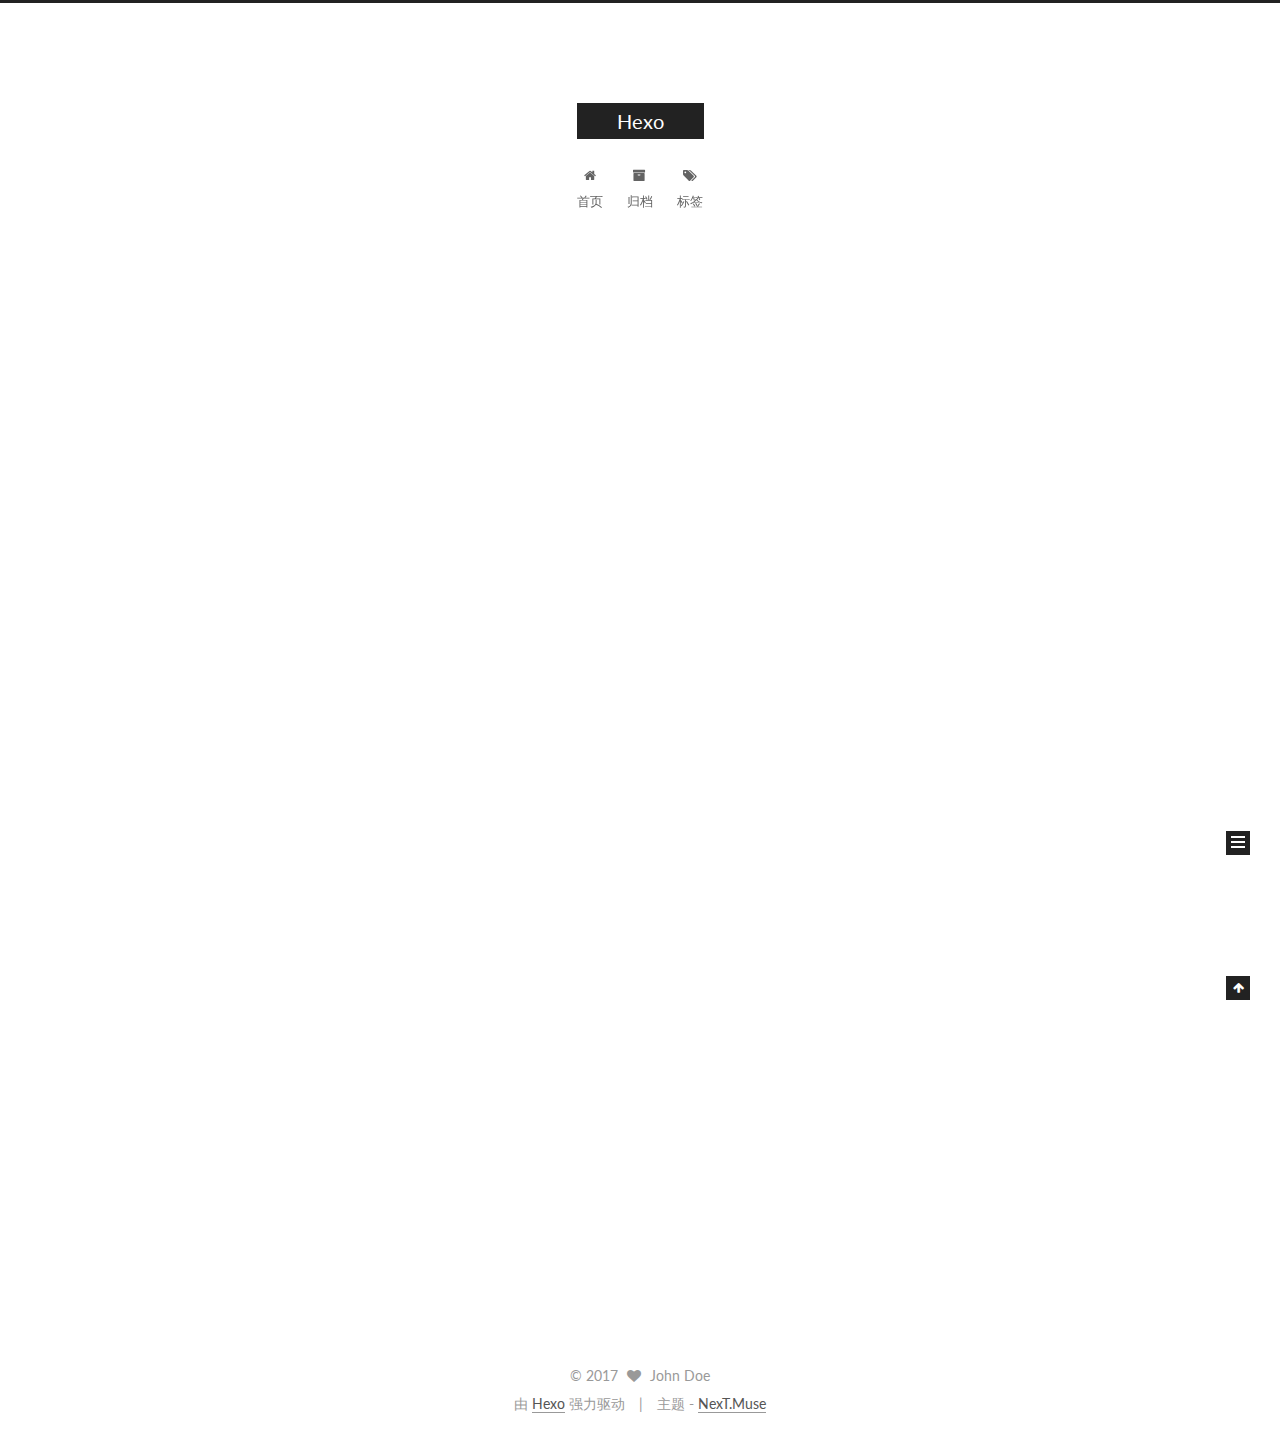
<file: index.html>
<!doctype html>



  


<html class="theme-next muse use-motion" lang="zh-Hans">
<head>
  <meta charset="UTF-8"/>
<meta http-equiv="X-UA-Compatible" content="IE=edge" />
<meta name="viewport" content="width=device-width, initial-scale=1, maximum-scale=1"/>






<meta http-equiv="Cache-Control" content="no-transform" />
<meta http-equiv="Cache-Control" content="no-siteapp" />















  
  
  <link href="/lib/fancybox/source/jquery.fancybox.css?v=2.1.5" rel="stylesheet" type="text/css" />




  
  
  
  

  
    
    
  

  

  

  

  

  
    
    
    <link href="//fonts.googleapis.com/css?family=Lato:300,300italic,400,400italic,700,700italic&subset=latin,latin-ext" rel="stylesheet" type="text/css">
  






<link href="/lib/font-awesome/css/font-awesome.min.css?v=4.6.2" rel="stylesheet" type="text/css" />

<link href="/css/main.css?v=5.1.1" rel="stylesheet" type="text/css" />


  <meta name="keywords" content="Hexo, NexT" />








  <link rel="shortcut icon" type="image/x-icon" href="/favicon.ico?v=5.1.1" />






<meta property="og:type" content="website">
<meta property="og:title" content="Hexo">
<meta property="og:url" content="http://yoursite.com/index.html">
<meta property="og:site_name" content="Hexo">
<meta name="twitter:card" content="summary">
<meta name="twitter:title" content="Hexo">



<script type="text/javascript" id="hexo.configurations">
  var NexT = window.NexT || {};
  var CONFIG = {
    root: '/',
    scheme: 'Muse',
    sidebar: {"position":"left","display":"post","offset":12,"offset_float":0,"b2t":false,"scrollpercent":false},
    fancybox: true,
    motion: true,
    duoshuo: {
      userId: '0',
      author: '博主'
    },
    algolia: {
      applicationID: '',
      apiKey: '',
      indexName: '',
      hits: {"per_page":10},
      labels: {"input_placeholder":"Search for Posts","hits_empty":"We didn't find any results for the search: ${query}","hits_stats":"${hits} results found in ${time} ms"}
    }
  };
</script>



  <link rel="canonical" href="http://yoursite.com/"/>





  <title>Hexo</title>
</head>

<body itemscope itemtype="http://schema.org/WebPage" lang="zh-Hans">

  















  
  
    
  

  <div class="container sidebar-position-left 
   page-home 
 ">
    <div class="headband"></div>

    <header id="header" class="header" itemscope itemtype="http://schema.org/WPHeader">
      <div class="header-inner"><div class="site-brand-wrapper">
  <div class="site-meta ">
    

    <div class="custom-logo-site-title">
      <a href="/"  class="brand" rel="start">
        <span class="logo-line-before"><i></i></span>
        <span class="site-title">Hexo</span>
        <span class="logo-line-after"><i></i></span>
      </a>
    </div>
      
        <p class="site-subtitle"></p>
      
  </div>

  <div class="site-nav-toggle">
    <button>
      <span class="btn-bar"></span>
      <span class="btn-bar"></span>
      <span class="btn-bar"></span>
    </button>
  </div>
</div>

<nav class="site-nav">
  

  
    <ul id="menu" class="menu">
      
        
        <li class="menu-item menu-item-home">
          <a href="/" rel="section">
            
              <i class="menu-item-icon fa fa-fw fa-home"></i> <br />
            
            首页
          </a>
        </li>
      
        
        <li class="menu-item menu-item-archives">
          <a href="/archives" rel="section">
            
              <i class="menu-item-icon fa fa-fw fa-archive"></i> <br />
            
            归档
          </a>
        </li>
      
        
        <li class="menu-item menu-item-tags">
          <a href="/tags" rel="section">
            
              <i class="menu-item-icon fa fa-fw fa-tags"></i> <br />
            
            标签
          </a>
        </li>
      

      
    </ul>
  

  
</nav>



 </div>
    </header>

    <main id="main" class="main">
      <div class="main-inner">
        <div class="content-wrap">
          <div id="content" class="content">
            
  <section id="posts" class="posts-expand">
    
      

  

  
  
  

  <article class="post post-type-normal " itemscope itemtype="http://schema.org/Article">
    <link itemprop="mainEntityOfPage" href="http://yoursite.com/2017/05/19/hello-world/">

    <span hidden itemprop="author" itemscope itemtype="http://schema.org/Person">
      <meta itemprop="name" content="John Doe">
      <meta itemprop="description" content="">
      <meta itemprop="image" content="/images/avatar.gif">
    </span>

    <span hidden itemprop="publisher" itemscope itemtype="http://schema.org/Organization">
      <meta itemprop="name" content="Hexo">
    </span>

    
      <header class="post-header">

        
        
          <h1 class="post-title" itemprop="name headline">
                
                <a class="post-title-link" href="/2017/05/19/hello-world/" itemprop="url">Hello World</a></h1>
        

        <div class="post-meta">
          <span class="post-time">
            
              <span class="post-meta-item-icon">
                <i class="fa fa-calendar-o"></i>
              </span>
              
                <span class="post-meta-item-text">发表于</span>
              
              <time title="创建于" itemprop="dateCreated datePublished" datetime="2017-05-19T07:40:55+08:00">
                2017-05-19
              </time>
            

            

            
          </span>

          

          
            
          

          
          

          

          

          

        </div>
      </header>
    

    <div class="post-body" itemprop="articleBody">

      
      

      
        
          
            <p>Welcome to <a href="https://hexo.io/" target="_blank" rel="external">Hexo</a>! This is your very first post. Check <a href="https://hexo.io/docs/" target="_blank" rel="external">documentation</a> for more info. If you get any problems when using Hexo, you can find the answer in <a href="https://hexo.io/docs/troubleshooting.html" target="_blank" rel="external">troubleshooting</a> or you can ask me on <a href="https://github.com/hexojs/hexo/issues" target="_blank" rel="external">GitHub</a>.</p>
<h2 id="Quick-Start"><a href="#Quick-Start" class="headerlink" title="Quick Start"></a>Quick Start</h2><h3 id="Create-a-new-post"><a href="#Create-a-new-post" class="headerlink" title="Create a new post"></a>Create a new post</h3><figure class="highlight bash"><table><tr><td class="gutter"><pre><div class="line">1</div></pre></td><td class="code"><pre><div class="line">$ hexo new <span class="string">"My New Post"</span></div></pre></td></tr></table></figure>
<p>More info: <a href="https://hexo.io/docs/writing.html" target="_blank" rel="external">Writing</a></p>
<h3 id="Run-server"><a href="#Run-server" class="headerlink" title="Run server"></a>Run server</h3><figure class="highlight bash"><table><tr><td class="gutter"><pre><div class="line">1</div></pre></td><td class="code"><pre><div class="line">$ hexo server</div></pre></td></tr></table></figure>
<p>More info: <a href="https://hexo.io/docs/server.html" target="_blank" rel="external">Server</a></p>
<h3 id="Generate-static-files"><a href="#Generate-static-files" class="headerlink" title="Generate static files"></a>Generate static files</h3><figure class="highlight bash"><table><tr><td class="gutter"><pre><div class="line">1</div></pre></td><td class="code"><pre><div class="line">$ hexo generate</div></pre></td></tr></table></figure>
<p>More info: <a href="https://hexo.io/docs/generating.html" target="_blank" rel="external">Generating</a></p>
<h3 id="Deploy-to-remote-sites"><a href="#Deploy-to-remote-sites" class="headerlink" title="Deploy to remote sites"></a>Deploy to remote sites</h3><figure class="highlight bash"><table><tr><td class="gutter"><pre><div class="line">1</div></pre></td><td class="code"><pre><div class="line">$ hexo deploy</div></pre></td></tr></table></figure>
<p>More info: <a href="https://hexo.io/docs/deployment.html" target="_blank" rel="external">Deployment</a></p>

          
        
      
    </div>

    <div>
      
    </div>

    <div>
      
    </div>

    <div>
      
    </div>

    <footer class="post-footer">
      

      

      

      
      
        <div class="post-eof"></div>
      
    </footer>
  </article>


    
  </section>

  


          </div>
          


          

        </div>
        
          
  
  <div class="sidebar-toggle">
    <div class="sidebar-toggle-line-wrap">
      <span class="sidebar-toggle-line sidebar-toggle-line-first"></span>
      <span class="sidebar-toggle-line sidebar-toggle-line-middle"></span>
      <span class="sidebar-toggle-line sidebar-toggle-line-last"></span>
    </div>
  </div>

  <aside id="sidebar" class="sidebar">
    <div class="sidebar-inner">

      

      

      <section class="site-overview sidebar-panel sidebar-panel-active">
        <div class="site-author motion-element" itemprop="author" itemscope itemtype="http://schema.org/Person">
          <img class="site-author-image" itemprop="image"
               src="/images/avatar.gif"
               alt="John Doe" />
          <p class="site-author-name" itemprop="name">John Doe</p>
           
              <p class="site-description motion-element" itemprop="description"></p>
          
        </div>
        <nav class="site-state motion-element">

          
            <div class="site-state-item site-state-posts">
              <a href="/archives">
                <span class="site-state-item-count">1</span>
                <span class="site-state-item-name">日志</span>
              </a>
            </div>
          

          

          

        </nav>

        

        <div class="links-of-author motion-element">
          
        </div>

        
        

        
        

        


      </section>

      

      

    </div>
  </aside>


        
      </div>
    </main>

    <footer id="footer" class="footer">
      <div class="footer-inner">
        <div class="copyright" >
  
  &copy; 
  <span itemprop="copyrightYear">2017</span>
  <span class="with-love">
    <i class="fa fa-heart"></i>
  </span>
  <span class="author" itemprop="copyrightHolder">John Doe</span>
</div>


<div class="powered-by">
  由 <a class="theme-link" href="https://hexo.io">Hexo</a> 强力驱动
</div>

<div class="theme-info">
  主题 -
  <a class="theme-link" href="https://github.com/iissnan/hexo-theme-next">
    NexT.Muse
  </a>
</div>


        

        
      </div>
    </footer>

    
      <div class="back-to-top">
        <i class="fa fa-arrow-up"></i>
        
      </div>
    

  </div>

  

<script type="text/javascript">
  if (Object.prototype.toString.call(window.Promise) !== '[object Function]') {
    window.Promise = null;
  }
</script>









  












  
  <script type="text/javascript" src="/lib/jquery/index.js?v=2.1.3"></script>

  
  <script type="text/javascript" src="/lib/fastclick/lib/fastclick.min.js?v=1.0.6"></script>

  
  <script type="text/javascript" src="/lib/jquery_lazyload/jquery.lazyload.js?v=1.9.7"></script>

  
  <script type="text/javascript" src="/lib/velocity/velocity.min.js?v=1.2.1"></script>

  
  <script type="text/javascript" src="/lib/velocity/velocity.ui.min.js?v=1.2.1"></script>

  
  <script type="text/javascript" src="/lib/fancybox/source/jquery.fancybox.pack.js?v=2.1.5"></script>


  


  <script type="text/javascript" src="/js/src/utils.js?v=5.1.1"></script>

  <script type="text/javascript" src="/js/src/motion.js?v=5.1.1"></script>



  
  

  

  


  <script type="text/javascript" src="/js/src/bootstrap.js?v=5.1.1"></script>



  


  




	





  





  





  






  





  

  

  

  

  

</body>
</html>
</file>
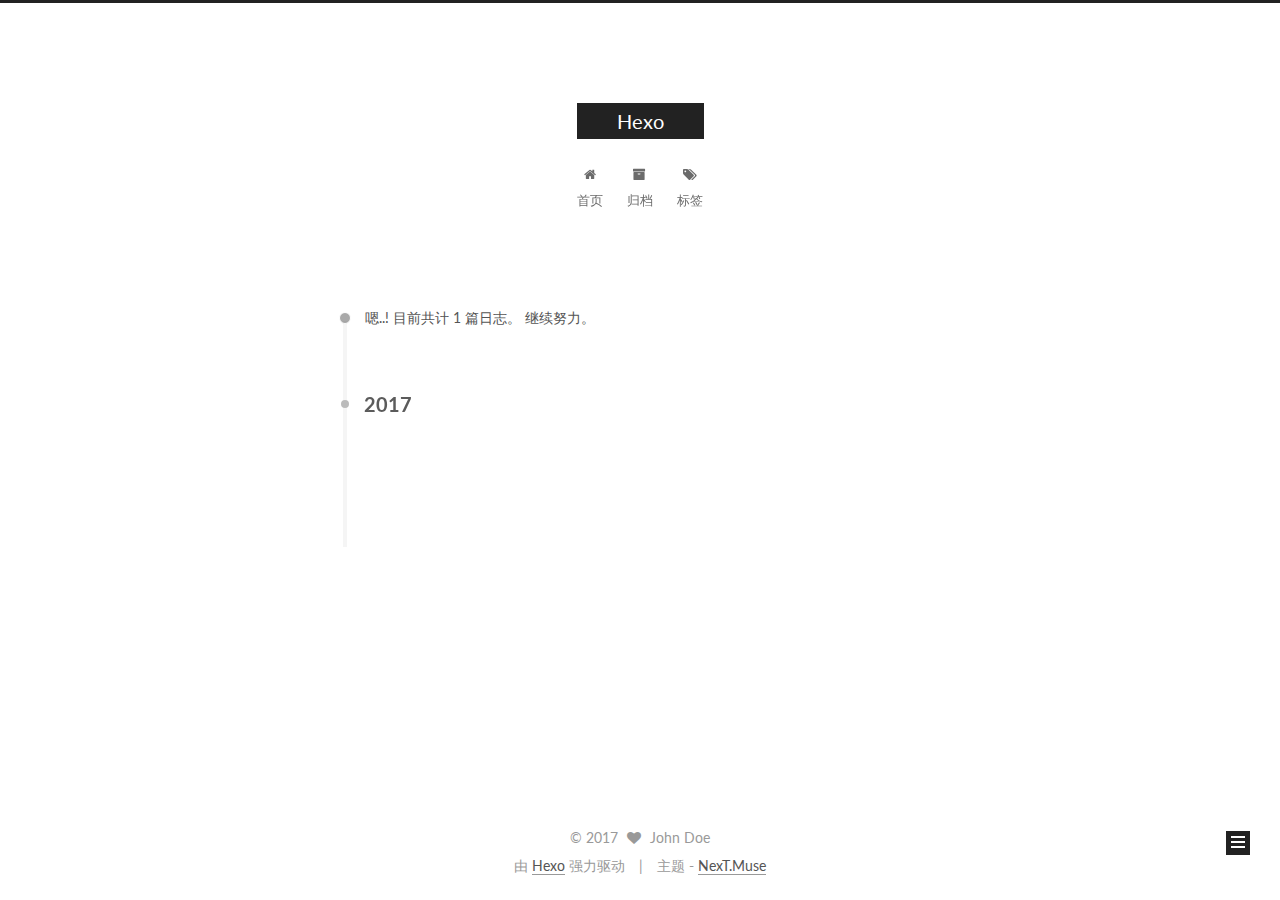
<file: archives/index.html>
<!doctype html>



  


<html class="theme-next muse use-motion" lang="zh-Hans">
<head>
  <meta charset="UTF-8"/>
<meta http-equiv="X-UA-Compatible" content="IE=edge" />
<meta name="viewport" content="width=device-width, initial-scale=1, maximum-scale=1"/>






<meta http-equiv="Cache-Control" content="no-transform" />
<meta http-equiv="Cache-Control" content="no-siteapp" />















  
  
  <link href="/lib/fancybox/source/jquery.fancybox.css?v=2.1.5" rel="stylesheet" type="text/css" />




  
  
  
  

  
    
    
  

  

  

  

  

  
    
    
    <link href="//fonts.googleapis.com/css?family=Lato:300,300italic,400,400italic,700,700italic&subset=latin,latin-ext" rel="stylesheet" type="text/css">
  






<link href="/lib/font-awesome/css/font-awesome.min.css?v=4.6.2" rel="stylesheet" type="text/css" />

<link href="/css/main.css?v=5.1.1" rel="stylesheet" type="text/css" />


  <meta name="keywords" content="Hexo, NexT" />








  <link rel="shortcut icon" type="image/x-icon" href="/favicon.ico?v=5.1.1" />






<meta property="og:type" content="website">
<meta property="og:title" content="Hexo">
<meta property="og:url" content="http://yoursite.com/archives/index.html">
<meta property="og:site_name" content="Hexo">
<meta name="twitter:card" content="summary">
<meta name="twitter:title" content="Hexo">



<script type="text/javascript" id="hexo.configurations">
  var NexT = window.NexT || {};
  var CONFIG = {
    root: '/',
    scheme: 'Muse',
    sidebar: {"position":"left","display":"post","offset":12,"offset_float":0,"b2t":false,"scrollpercent":false},
    fancybox: true,
    motion: true,
    duoshuo: {
      userId: '0',
      author: '博主'
    },
    algolia: {
      applicationID: '',
      apiKey: '',
      indexName: '',
      hits: {"per_page":10},
      labels: {"input_placeholder":"Search for Posts","hits_empty":"We didn't find any results for the search: ${query}","hits_stats":"${hits} results found in ${time} ms"}
    }
  };
</script>



  <link rel="canonical" href="http://yoursite.com/archives/"/>





  <title>归档 | Hexo</title>
</head>

<body itemscope itemtype="http://schema.org/WebPage" lang="zh-Hans">

  















  
  
    
  

  <div class="container sidebar-position-left  page-archive  ">
    <div class="headband"></div>

    <header id="header" class="header" itemscope itemtype="http://schema.org/WPHeader">
      <div class="header-inner"><div class="site-brand-wrapper">
  <div class="site-meta ">
    

    <div class="custom-logo-site-title">
      <a href="/"  class="brand" rel="start">
        <span class="logo-line-before"><i></i></span>
        <span class="site-title">Hexo</span>
        <span class="logo-line-after"><i></i></span>
      </a>
    </div>
      
        <p class="site-subtitle"></p>
      
  </div>

  <div class="site-nav-toggle">
    <button>
      <span class="btn-bar"></span>
      <span class="btn-bar"></span>
      <span class="btn-bar"></span>
    </button>
  </div>
</div>

<nav class="site-nav">
  

  
    <ul id="menu" class="menu">
      
        
        <li class="menu-item menu-item-home">
          <a href="/" rel="section">
            
              <i class="menu-item-icon fa fa-fw fa-home"></i> <br />
            
            首页
          </a>
        </li>
      
        
        <li class="menu-item menu-item-archives">
          <a href="/archives" rel="section">
            
              <i class="menu-item-icon fa fa-fw fa-archive"></i> <br />
            
            归档
          </a>
        </li>
      
        
        <li class="menu-item menu-item-tags">
          <a href="/tags" rel="section">
            
              <i class="menu-item-icon fa fa-fw fa-tags"></i> <br />
            
            标签
          </a>
        </li>
      

      
    </ul>
  

  
</nav>



 </div>
    </header>

    <main id="main" class="main">
      <div class="main-inner">
        <div class="content-wrap">
          <div id="content" class="content">
            

  <section id="posts" class="posts-collapse">
    <span class="archive-move-on"></span>

    <span class="archive-page-counter">
      
      
      
        
      
      嗯..! 目前共计 1 篇日志。 继续努力。
    </span>

    

      
      
      

      
        
        <div class="collection-title">
          <h2 class="archive-year motion-element" id="archive-year-2017">2017</h2>
        </div>
      
      

      

  <article class="post post-type-normal" itemscope itemtype="http://schema.org/Article">
    <header class="post-header">

      <h2 class="post-title">
        
            <a class="post-title-link" href="/2017/05/19/hello-world/" itemprop="url">
              
                <span itemprop="name">Hello World</span>
              
            </a>
        
      </h2>

      <div class="post-meta">
        <time class="post-time" itemprop="dateCreated"
              datetime="2017-05-19T07:40:55+08:00"
              content="2017-05-19" >
          05-19
        </time>
      </div>

    </header>
  </article>



    

  </section>

  



          </div>
          


          

        </div>
        
          
  
  <div class="sidebar-toggle">
    <div class="sidebar-toggle-line-wrap">
      <span class="sidebar-toggle-line sidebar-toggle-line-first"></span>
      <span class="sidebar-toggle-line sidebar-toggle-line-middle"></span>
      <span class="sidebar-toggle-line sidebar-toggle-line-last"></span>
    </div>
  </div>

  <aside id="sidebar" class="sidebar">
    <div class="sidebar-inner">

      

      

      <section class="site-overview sidebar-panel sidebar-panel-active">
        <div class="site-author motion-element" itemprop="author" itemscope itemtype="http://schema.org/Person">
          <img class="site-author-image" itemprop="image"
               src="/images/avatar.gif"
               alt="John Doe" />
          <p class="site-author-name" itemprop="name">John Doe</p>
           
              <p class="site-description motion-element" itemprop="description"></p>
          
        </div>
        <nav class="site-state motion-element">

          
            <div class="site-state-item site-state-posts">
              <a href="/archives">
                <span class="site-state-item-count">1</span>
                <span class="site-state-item-name">日志</span>
              </a>
            </div>
          

          

          

        </nav>

        

        <div class="links-of-author motion-element">
          
        </div>

        
        

        
        

        


      </section>

      

      

    </div>
  </aside>


        
      </div>
    </main>

    <footer id="footer" class="footer">
      <div class="footer-inner">
        <div class="copyright" >
  
  &copy; 
  <span itemprop="copyrightYear">2017</span>
  <span class="with-love">
    <i class="fa fa-heart"></i>
  </span>
  <span class="author" itemprop="copyrightHolder">John Doe</span>
</div>


<div class="powered-by">
  由 <a class="theme-link" href="https://hexo.io">Hexo</a> 强力驱动
</div>

<div class="theme-info">
  主题 -
  <a class="theme-link" href="https://github.com/iissnan/hexo-theme-next">
    NexT.Muse
  </a>
</div>


        

        
      </div>
    </footer>

    
      <div class="back-to-top">
        <i class="fa fa-arrow-up"></i>
        
      </div>
    

  </div>

  

<script type="text/javascript">
  if (Object.prototype.toString.call(window.Promise) !== '[object Function]') {
    window.Promise = null;
  }
</script>









  












  
  <script type="text/javascript" src="/lib/jquery/index.js?v=2.1.3"></script>

  
  <script type="text/javascript" src="/lib/fastclick/lib/fastclick.min.js?v=1.0.6"></script>

  
  <script type="text/javascript" src="/lib/jquery_lazyload/jquery.lazyload.js?v=1.9.7"></script>

  
  <script type="text/javascript" src="/lib/velocity/velocity.min.js?v=1.2.1"></script>

  
  <script type="text/javascript" src="/lib/velocity/velocity.ui.min.js?v=1.2.1"></script>

  
  <script type="text/javascript" src="/lib/fancybox/source/jquery.fancybox.pack.js?v=2.1.5"></script>


  


  <script type="text/javascript" src="/js/src/utils.js?v=5.1.1"></script>

  <script type="text/javascript" src="/js/src/motion.js?v=5.1.1"></script>



  
  

  
  
    <script type="text/javascript" id="motion.page.archive">
      $('.archive-year').velocity('transition.slideLeftIn');
    </script>
  


  


  <script type="text/javascript" src="/js/src/bootstrap.js?v=5.1.1"></script>



  


  




	





  





  





  






  





  

  

  

  

  

</body>
</html>
</file>
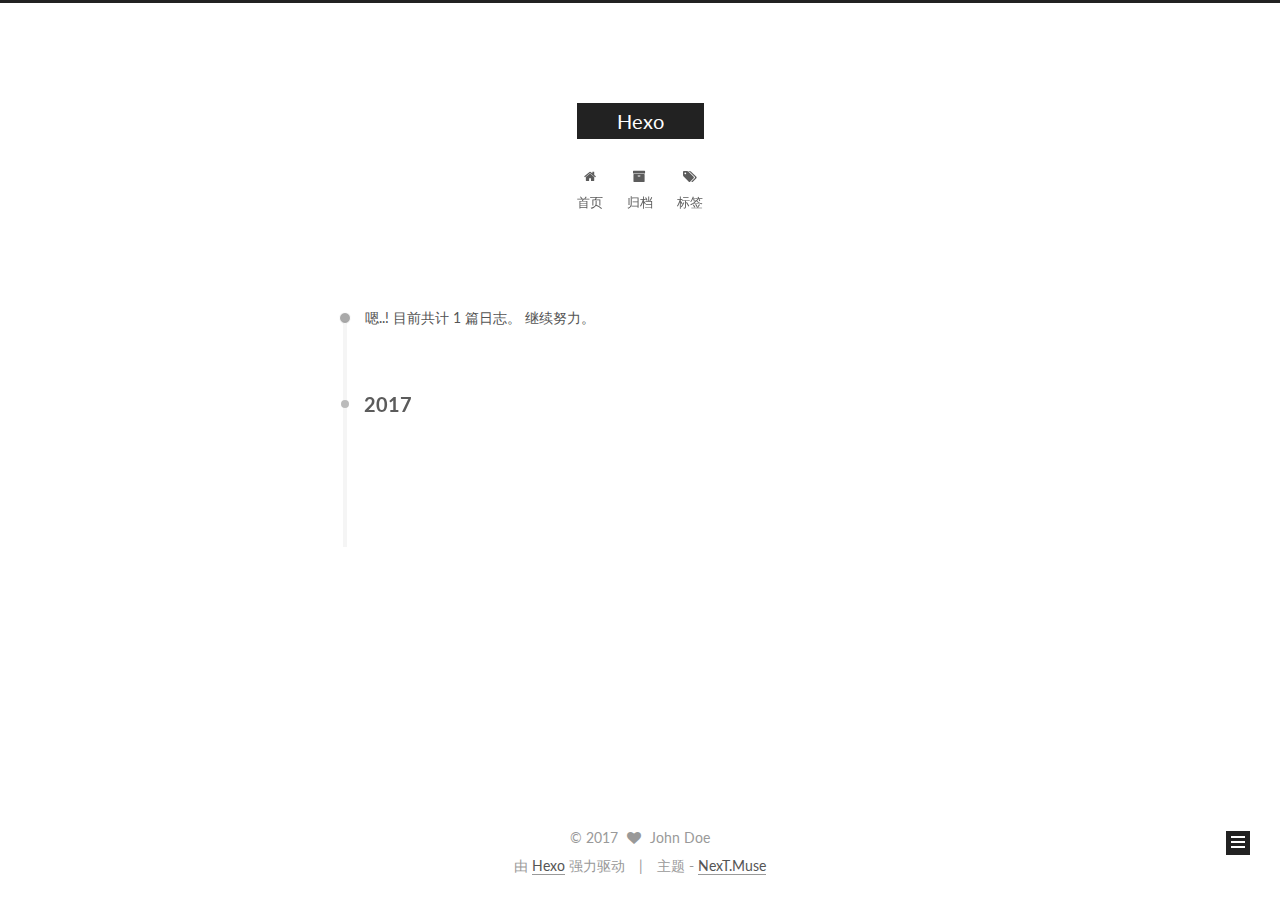
<file: archives/2017/index.html>
<!doctype html>



  


<html class="theme-next muse use-motion" lang="zh-Hans">
<head>
  <meta charset="UTF-8"/>
<meta http-equiv="X-UA-Compatible" content="IE=edge" />
<meta name="viewport" content="width=device-width, initial-scale=1, maximum-scale=1"/>






<meta http-equiv="Cache-Control" content="no-transform" />
<meta http-equiv="Cache-Control" content="no-siteapp" />















  
  
  <link href="/lib/fancybox/source/jquery.fancybox.css?v=2.1.5" rel="stylesheet" type="text/css" />




  
  
  
  

  
    
    
  

  

  

  

  

  
    
    
    <link href="//fonts.googleapis.com/css?family=Lato:300,300italic,400,400italic,700,700italic&subset=latin,latin-ext" rel="stylesheet" type="text/css">
  






<link href="/lib/font-awesome/css/font-awesome.min.css?v=4.6.2" rel="stylesheet" type="text/css" />

<link href="/css/main.css?v=5.1.1" rel="stylesheet" type="text/css" />


  <meta name="keywords" content="Hexo, NexT" />








  <link rel="shortcut icon" type="image/x-icon" href="/favicon.ico?v=5.1.1" />






<meta property="og:type" content="website">
<meta property="og:title" content="Hexo">
<meta property="og:url" content="http://yoursite.com/archives/2017/index.html">
<meta property="og:site_name" content="Hexo">
<meta name="twitter:card" content="summary">
<meta name="twitter:title" content="Hexo">



<script type="text/javascript" id="hexo.configurations">
  var NexT = window.NexT || {};
  var CONFIG = {
    root: '/',
    scheme: 'Muse',
    sidebar: {"position":"left","display":"post","offset":12,"offset_float":0,"b2t":false,"scrollpercent":false},
    fancybox: true,
    motion: true,
    duoshuo: {
      userId: '0',
      author: '博主'
    },
    algolia: {
      applicationID: '',
      apiKey: '',
      indexName: '',
      hits: {"per_page":10},
      labels: {"input_placeholder":"Search for Posts","hits_empty":"We didn't find any results for the search: ${query}","hits_stats":"${hits} results found in ${time} ms"}
    }
  };
</script>



  <link rel="canonical" href="http://yoursite.com/archives/2017/"/>





  <title>归档 | Hexo</title>
</head>

<body itemscope itemtype="http://schema.org/WebPage" lang="zh-Hans">

  















  
  
    
  

  <div class="container sidebar-position-left  page-archive  ">
    <div class="headband"></div>

    <header id="header" class="header" itemscope itemtype="http://schema.org/WPHeader">
      <div class="header-inner"><div class="site-brand-wrapper">
  <div class="site-meta ">
    

    <div class="custom-logo-site-title">
      <a href="/"  class="brand" rel="start">
        <span class="logo-line-before"><i></i></span>
        <span class="site-title">Hexo</span>
        <span class="logo-line-after"><i></i></span>
      </a>
    </div>
      
        <p class="site-subtitle"></p>
      
  </div>

  <div class="site-nav-toggle">
    <button>
      <span class="btn-bar"></span>
      <span class="btn-bar"></span>
      <span class="btn-bar"></span>
    </button>
  </div>
</div>

<nav class="site-nav">
  

  
    <ul id="menu" class="menu">
      
        
        <li class="menu-item menu-item-home">
          <a href="/" rel="section">
            
              <i class="menu-item-icon fa fa-fw fa-home"></i> <br />
            
            首页
          </a>
        </li>
      
        
        <li class="menu-item menu-item-archives">
          <a href="/archives" rel="section">
            
              <i class="menu-item-icon fa fa-fw fa-archive"></i> <br />
            
            归档
          </a>
        </li>
      
        
        <li class="menu-item menu-item-tags">
          <a href="/tags" rel="section">
            
              <i class="menu-item-icon fa fa-fw fa-tags"></i> <br />
            
            标签
          </a>
        </li>
      

      
    </ul>
  

  
</nav>



 </div>
    </header>

    <main id="main" class="main">
      <div class="main-inner">
        <div class="content-wrap">
          <div id="content" class="content">
            

  <section id="posts" class="posts-collapse">
    <span class="archive-move-on"></span>

    <span class="archive-page-counter">
      
      
      
        
      
      嗯..! 目前共计 1 篇日志。 继续努力。
    </span>

    

      
      
      

      
        
        <div class="collection-title">
          <h2 class="archive-year motion-element" id="archive-year-2017">2017</h2>
        </div>
      
      

      

  <article class="post post-type-normal" itemscope itemtype="http://schema.org/Article">
    <header class="post-header">

      <h2 class="post-title">
        
            <a class="post-title-link" href="/2017/05/19/hello-world/" itemprop="url">
              
                <span itemprop="name">Hello World</span>
              
            </a>
        
      </h2>

      <div class="post-meta">
        <time class="post-time" itemprop="dateCreated"
              datetime="2017-05-19T07:40:55+08:00"
              content="2017-05-19" >
          05-19
        </time>
      </div>

    </header>
  </article>



    

  </section>

  



          </div>
          


          

        </div>
        
          
  
  <div class="sidebar-toggle">
    <div class="sidebar-toggle-line-wrap">
      <span class="sidebar-toggle-line sidebar-toggle-line-first"></span>
      <span class="sidebar-toggle-line sidebar-toggle-line-middle"></span>
      <span class="sidebar-toggle-line sidebar-toggle-line-last"></span>
    </div>
  </div>

  <aside id="sidebar" class="sidebar">
    <div class="sidebar-inner">

      

      

      <section class="site-overview sidebar-panel sidebar-panel-active">
        <div class="site-author motion-element" itemprop="author" itemscope itemtype="http://schema.org/Person">
          <img class="site-author-image" itemprop="image"
               src="/images/avatar.gif"
               alt="John Doe" />
          <p class="site-author-name" itemprop="name">John Doe</p>
           
              <p class="site-description motion-element" itemprop="description"></p>
          
        </div>
        <nav class="site-state motion-element">

          
            <div class="site-state-item site-state-posts">
              <a href="/archives">
                <span class="site-state-item-count">1</span>
                <span class="site-state-item-name">日志</span>
              </a>
            </div>
          

          

          

        </nav>

        

        <div class="links-of-author motion-element">
          
        </div>

        
        

        
        

        


      </section>

      

      

    </div>
  </aside>


        
      </div>
    </main>

    <footer id="footer" class="footer">
      <div class="footer-inner">
        <div class="copyright" >
  
  &copy; 
  <span itemprop="copyrightYear">2017</span>
  <span class="with-love">
    <i class="fa fa-heart"></i>
  </span>
  <span class="author" itemprop="copyrightHolder">John Doe</span>
</div>


<div class="powered-by">
  由 <a class="theme-link" href="https://hexo.io">Hexo</a> 强力驱动
</div>

<div class="theme-info">
  主题 -
  <a class="theme-link" href="https://github.com/iissnan/hexo-theme-next">
    NexT.Muse
  </a>
</div>


        

        
      </div>
    </footer>

    
      <div class="back-to-top">
        <i class="fa fa-arrow-up"></i>
        
      </div>
    

  </div>

  

<script type="text/javascript">
  if (Object.prototype.toString.call(window.Promise) !== '[object Function]') {
    window.Promise = null;
  }
</script>









  












  
  <script type="text/javascript" src="/lib/jquery/index.js?v=2.1.3"></script>

  
  <script type="text/javascript" src="/lib/fastclick/lib/fastclick.min.js?v=1.0.6"></script>

  
  <script type="text/javascript" src="/lib/jquery_lazyload/jquery.lazyload.js?v=1.9.7"></script>

  
  <script type="text/javascript" src="/lib/velocity/velocity.min.js?v=1.2.1"></script>

  
  <script type="text/javascript" src="/lib/velocity/velocity.ui.min.js?v=1.2.1"></script>

  
  <script type="text/javascript" src="/lib/fancybox/source/jquery.fancybox.pack.js?v=2.1.5"></script>


  


  <script type="text/javascript" src="/js/src/utils.js?v=5.1.1"></script>

  <script type="text/javascript" src="/js/src/motion.js?v=5.1.1"></script>



  
  

  
  
    <script type="text/javascript" id="motion.page.archive">
      $('.archive-year').velocity('transition.slideLeftIn');
    </script>
  


  


  <script type="text/javascript" src="/js/src/bootstrap.js?v=5.1.1"></script>



  


  




	





  





  





  






  





  

  

  

  

  

</body>
</html>
</file>
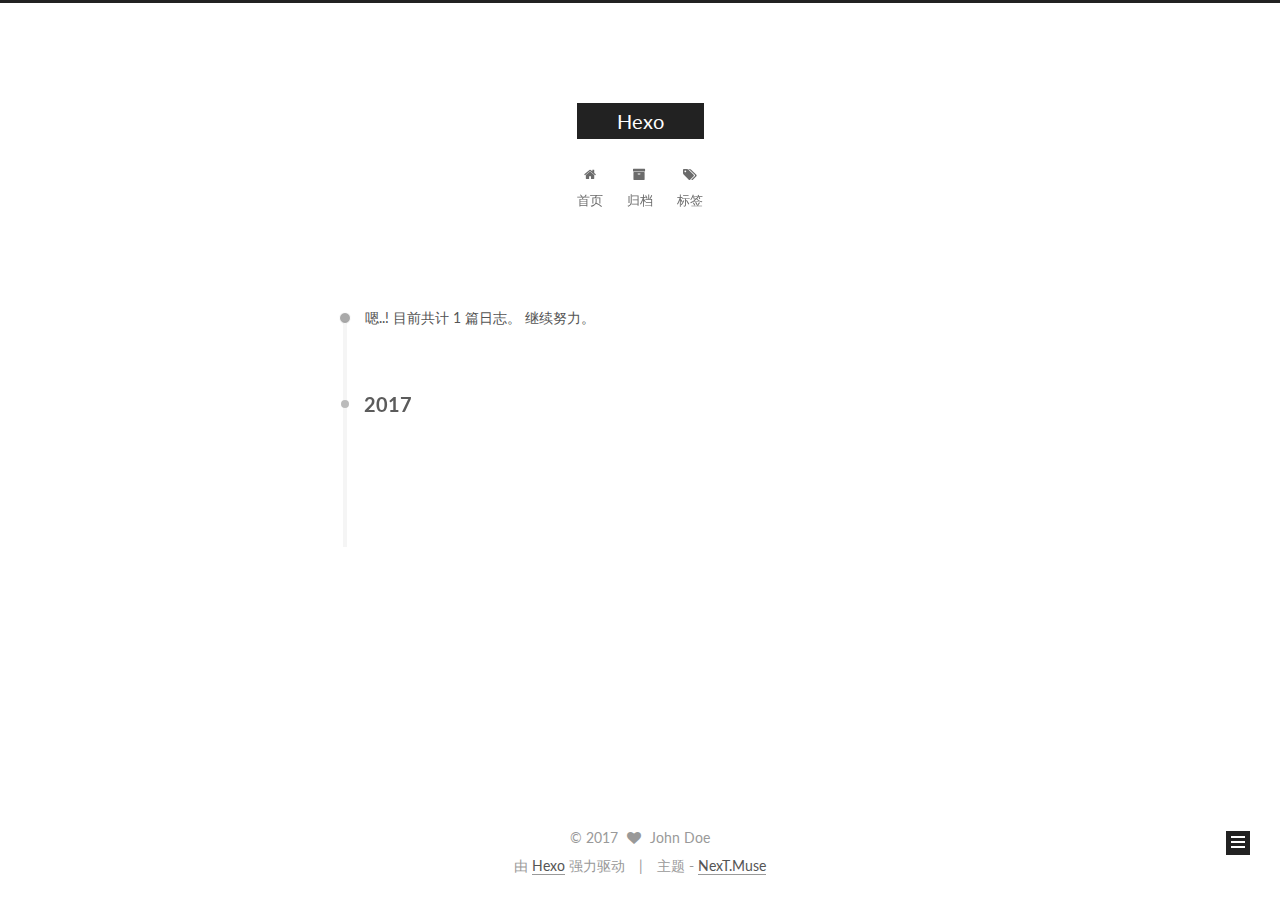
<file: archives/2017/05/index.html>
<!doctype html>



  


<html class="theme-next muse use-motion" lang="zh-Hans">
<head>
  <meta charset="UTF-8"/>
<meta http-equiv="X-UA-Compatible" content="IE=edge" />
<meta name="viewport" content="width=device-width, initial-scale=1, maximum-scale=1"/>






<meta http-equiv="Cache-Control" content="no-transform" />
<meta http-equiv="Cache-Control" content="no-siteapp" />















  
  
  <link href="/lib/fancybox/source/jquery.fancybox.css?v=2.1.5" rel="stylesheet" type="text/css" />




  
  
  
  

  
    
    
  

  

  

  

  

  
    
    
    <link href="//fonts.googleapis.com/css?family=Lato:300,300italic,400,400italic,700,700italic&subset=latin,latin-ext" rel="stylesheet" type="text/css">
  






<link href="/lib/font-awesome/css/font-awesome.min.css?v=4.6.2" rel="stylesheet" type="text/css" />

<link href="/css/main.css?v=5.1.1" rel="stylesheet" type="text/css" />


  <meta name="keywords" content="Hexo, NexT" />








  <link rel="shortcut icon" type="image/x-icon" href="/favicon.ico?v=5.1.1" />






<meta property="og:type" content="website">
<meta property="og:title" content="Hexo">
<meta property="og:url" content="http://yoursite.com/archives/2017/05/index.html">
<meta property="og:site_name" content="Hexo">
<meta name="twitter:card" content="summary">
<meta name="twitter:title" content="Hexo">



<script type="text/javascript" id="hexo.configurations">
  var NexT = window.NexT || {};
  var CONFIG = {
    root: '/',
    scheme: 'Muse',
    sidebar: {"position":"left","display":"post","offset":12,"offset_float":0,"b2t":false,"scrollpercent":false},
    fancybox: true,
    motion: true,
    duoshuo: {
      userId: '0',
      author: '博主'
    },
    algolia: {
      applicationID: '',
      apiKey: '',
      indexName: '',
      hits: {"per_page":10},
      labels: {"input_placeholder":"Search for Posts","hits_empty":"We didn't find any results for the search: ${query}","hits_stats":"${hits} results found in ${time} ms"}
    }
  };
</script>



  <link rel="canonical" href="http://yoursite.com/archives/2017/05/"/>





  <title>归档 | Hexo</title>
</head>

<body itemscope itemtype="http://schema.org/WebPage" lang="zh-Hans">

  















  
  
    
  

  <div class="container sidebar-position-left  page-archive  ">
    <div class="headband"></div>

    <header id="header" class="header" itemscope itemtype="http://schema.org/WPHeader">
      <div class="header-inner"><div class="site-brand-wrapper">
  <div class="site-meta ">
    

    <div class="custom-logo-site-title">
      <a href="/"  class="brand" rel="start">
        <span class="logo-line-before"><i></i></span>
        <span class="site-title">Hexo</span>
        <span class="logo-line-after"><i></i></span>
      </a>
    </div>
      
        <p class="site-subtitle"></p>
      
  </div>

  <div class="site-nav-toggle">
    <button>
      <span class="btn-bar"></span>
      <span class="btn-bar"></span>
      <span class="btn-bar"></span>
    </button>
  </div>
</div>

<nav class="site-nav">
  

  
    <ul id="menu" class="menu">
      
        
        <li class="menu-item menu-item-home">
          <a href="/" rel="section">
            
              <i class="menu-item-icon fa fa-fw fa-home"></i> <br />
            
            首页
          </a>
        </li>
      
        
        <li class="menu-item menu-item-archives">
          <a href="/archives" rel="section">
            
              <i class="menu-item-icon fa fa-fw fa-archive"></i> <br />
            
            归档
          </a>
        </li>
      
        
        <li class="menu-item menu-item-tags">
          <a href="/tags" rel="section">
            
              <i class="menu-item-icon fa fa-fw fa-tags"></i> <br />
            
            标签
          </a>
        </li>
      

      
    </ul>
  

  
</nav>



 </div>
    </header>

    <main id="main" class="main">
      <div class="main-inner">
        <div class="content-wrap">
          <div id="content" class="content">
            

  <section id="posts" class="posts-collapse">
    <span class="archive-move-on"></span>

    <span class="archive-page-counter">
      
      
      
        
      
      嗯..! 目前共计 1 篇日志。 继续努力。
    </span>

    

      
      
      

      
        
        <div class="collection-title">
          <h2 class="archive-year motion-element" id="archive-year-2017">2017</h2>
        </div>
      
      

      

  <article class="post post-type-normal" itemscope itemtype="http://schema.org/Article">
    <header class="post-header">

      <h2 class="post-title">
        
            <a class="post-title-link" href="/2017/05/19/hello-world/" itemprop="url">
              
                <span itemprop="name">Hello World</span>
              
            </a>
        
      </h2>

      <div class="post-meta">
        <time class="post-time" itemprop="dateCreated"
              datetime="2017-05-19T07:40:55+08:00"
              content="2017-05-19" >
          05-19
        </time>
      </div>

    </header>
  </article>



    

  </section>

  



          </div>
          


          

        </div>
        
          
  
  <div class="sidebar-toggle">
    <div class="sidebar-toggle-line-wrap">
      <span class="sidebar-toggle-line sidebar-toggle-line-first"></span>
      <span class="sidebar-toggle-line sidebar-toggle-line-middle"></span>
      <span class="sidebar-toggle-line sidebar-toggle-line-last"></span>
    </div>
  </div>

  <aside id="sidebar" class="sidebar">
    <div class="sidebar-inner">

      

      

      <section class="site-overview sidebar-panel sidebar-panel-active">
        <div class="site-author motion-element" itemprop="author" itemscope itemtype="http://schema.org/Person">
          <img class="site-author-image" itemprop="image"
               src="/images/avatar.gif"
               alt="John Doe" />
          <p class="site-author-name" itemprop="name">John Doe</p>
           
              <p class="site-description motion-element" itemprop="description"></p>
          
        </div>
        <nav class="site-state motion-element">

          
            <div class="site-state-item site-state-posts">
              <a href="/archives">
                <span class="site-state-item-count">1</span>
                <span class="site-state-item-name">日志</span>
              </a>
            </div>
          

          

          

        </nav>

        

        <div class="links-of-author motion-element">
          
        </div>

        
        

        
        

        


      </section>

      

      

    </div>
  </aside>


        
      </div>
    </main>

    <footer id="footer" class="footer">
      <div class="footer-inner">
        <div class="copyright" >
  
  &copy; 
  <span itemprop="copyrightYear">2017</span>
  <span class="with-love">
    <i class="fa fa-heart"></i>
  </span>
  <span class="author" itemprop="copyrightHolder">John Doe</span>
</div>


<div class="powered-by">
  由 <a class="theme-link" href="https://hexo.io">Hexo</a> 强力驱动
</div>

<div class="theme-info">
  主题 -
  <a class="theme-link" href="https://github.com/iissnan/hexo-theme-next">
    NexT.Muse
  </a>
</div>


        

        
      </div>
    </footer>

    
      <div class="back-to-top">
        <i class="fa fa-arrow-up"></i>
        
      </div>
    

  </div>

  

<script type="text/javascript">
  if (Object.prototype.toString.call(window.Promise) !== '[object Function]') {
    window.Promise = null;
  }
</script>









  












  
  <script type="text/javascript" src="/lib/jquery/index.js?v=2.1.3"></script>

  
  <script type="text/javascript" src="/lib/fastclick/lib/fastclick.min.js?v=1.0.6"></script>

  
  <script type="text/javascript" src="/lib/jquery_lazyload/jquery.lazyload.js?v=1.9.7"></script>

  
  <script type="text/javascript" src="/lib/velocity/velocity.min.js?v=1.2.1"></script>

  
  <script type="text/javascript" src="/lib/velocity/velocity.ui.min.js?v=1.2.1"></script>

  
  <script type="text/javascript" src="/lib/fancybox/source/jquery.fancybox.pack.js?v=2.1.5"></script>


  


  <script type="text/javascript" src="/js/src/utils.js?v=5.1.1"></script>

  <script type="text/javascript" src="/js/src/motion.js?v=5.1.1"></script>



  
  

  
  
    <script type="text/javascript" id="motion.page.archive">
      $('.archive-year').velocity('transition.slideLeftIn');
    </script>
  


  


  <script type="text/javascript" src="/js/src/bootstrap.js?v=5.1.1"></script>



  


  




	





  





  





  






  





  

  

  

  

  

</body>
</html>
</file>
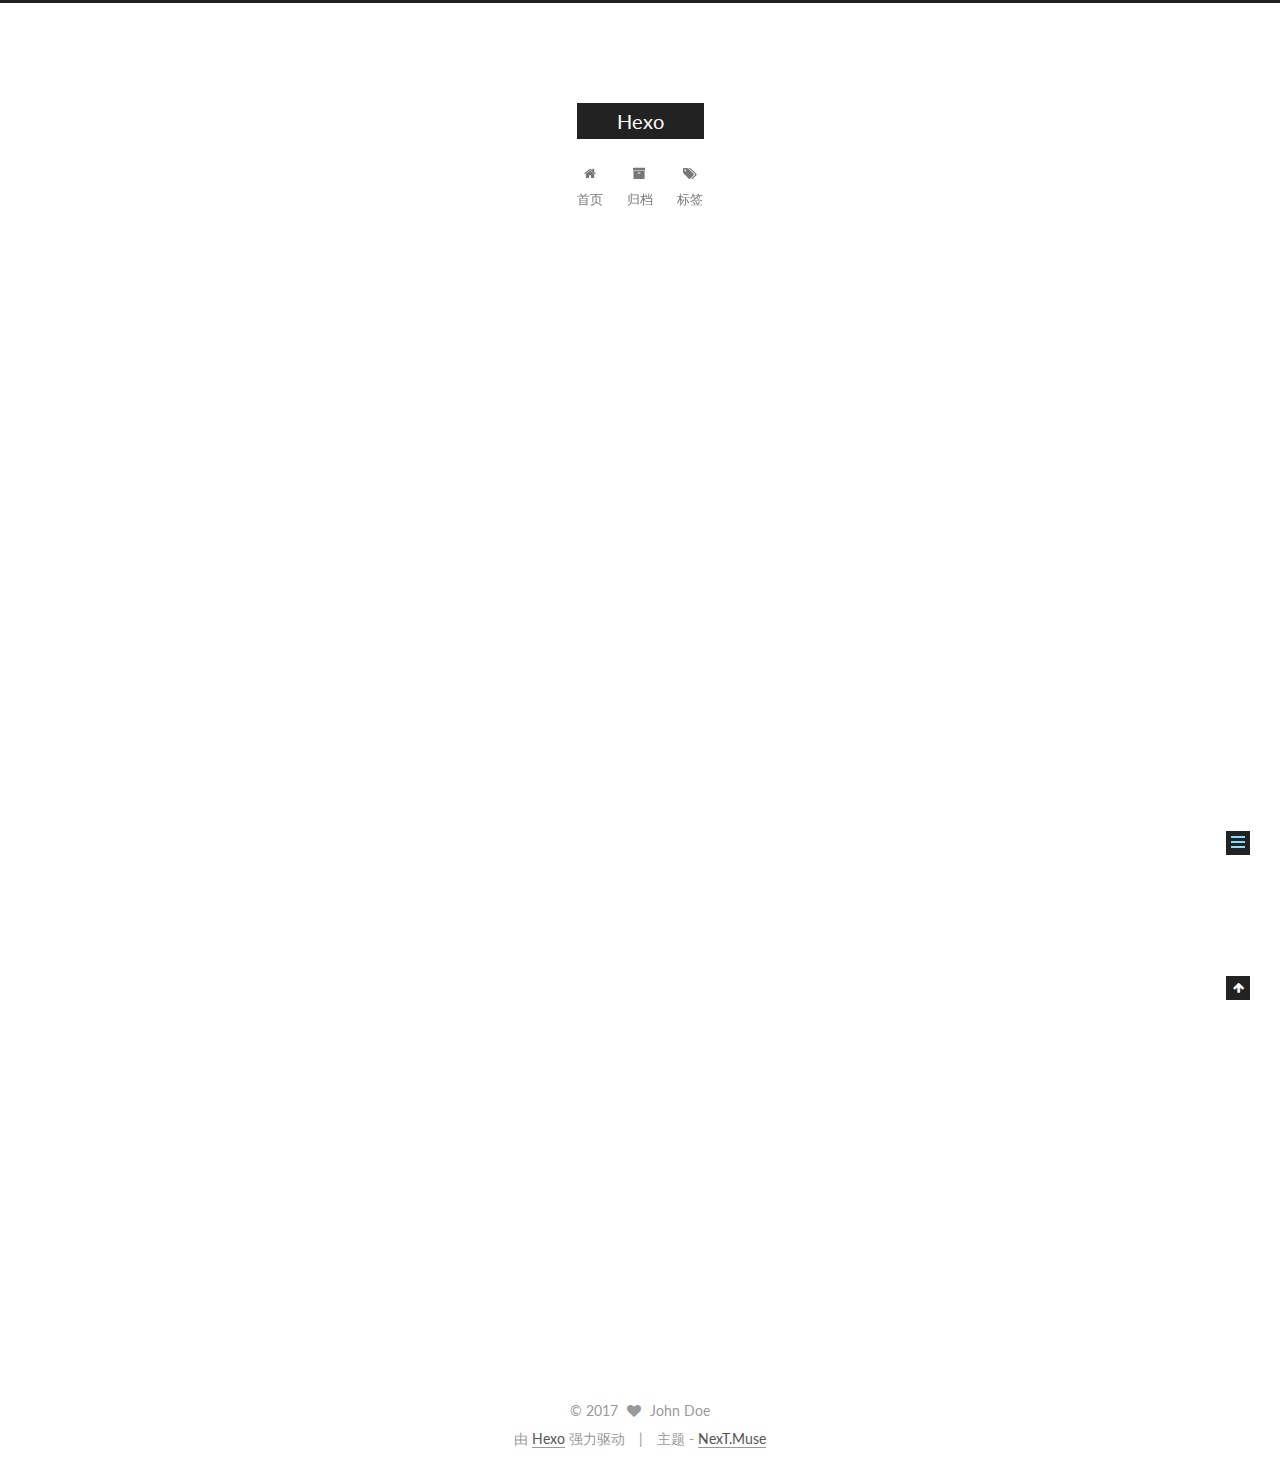
<file: 2017/05/19/hello-world/index.html>
<!doctype html>



  


<html class="theme-next muse use-motion" lang="zh-Hans">
<head>
  <meta charset="UTF-8"/>
<meta http-equiv="X-UA-Compatible" content="IE=edge" />
<meta name="viewport" content="width=device-width, initial-scale=1, maximum-scale=1"/>






<meta http-equiv="Cache-Control" content="no-transform" />
<meta http-equiv="Cache-Control" content="no-siteapp" />















  
  
  <link href="/lib/fancybox/source/jquery.fancybox.css?v=2.1.5" rel="stylesheet" type="text/css" />




  
  
  
  

  
    
    
  

  

  

  

  

  
    
    
    <link href="//fonts.googleapis.com/css?family=Lato:300,300italic,400,400italic,700,700italic&subset=latin,latin-ext" rel="stylesheet" type="text/css">
  






<link href="/lib/font-awesome/css/font-awesome.min.css?v=4.6.2" rel="stylesheet" type="text/css" />

<link href="/css/main.css?v=5.1.1" rel="stylesheet" type="text/css" />


  <meta name="keywords" content="Hexo, NexT" />








  <link rel="shortcut icon" type="image/x-icon" href="/favicon.ico?v=5.1.1" />






<meta name="description" content="Welcome to Hexo! This is your very first post. Check documentation for more info. If you get any problems when using Hexo, you can find the answer in troubleshooting or you can ask me on GitHub. Quick">
<meta property="og:type" content="article">
<meta property="og:title" content="Hello World">
<meta property="og:url" content="http://yoursite.com/2017/05/19/hello-world/index.html">
<meta property="og:site_name" content="Hexo">
<meta property="og:description" content="Welcome to Hexo! This is your very first post. Check documentation for more info. If you get any problems when using Hexo, you can find the answer in troubleshooting or you can ask me on GitHub. Quick">
<meta property="og:updated_time" content="2017-05-18T23:40:55.753Z">
<meta name="twitter:card" content="summary">
<meta name="twitter:title" content="Hello World">
<meta name="twitter:description" content="Welcome to Hexo! This is your very first post. Check documentation for more info. If you get any problems when using Hexo, you can find the answer in troubleshooting or you can ask me on GitHub. Quick">



<script type="text/javascript" id="hexo.configurations">
  var NexT = window.NexT || {};
  var CONFIG = {
    root: '/',
    scheme: 'Muse',
    sidebar: {"position":"left","display":"post","offset":12,"offset_float":0,"b2t":false,"scrollpercent":false},
    fancybox: true,
    motion: true,
    duoshuo: {
      userId: '0',
      author: '博主'
    },
    algolia: {
      applicationID: '',
      apiKey: '',
      indexName: '',
      hits: {"per_page":10},
      labels: {"input_placeholder":"Search for Posts","hits_empty":"We didn't find any results for the search: ${query}","hits_stats":"${hits} results found in ${time} ms"}
    }
  };
</script>



  <link rel="canonical" href="http://yoursite.com/2017/05/19/hello-world/"/>





  <title>Hello World | Hexo</title>
</head>

<body itemscope itemtype="http://schema.org/WebPage" lang="zh-Hans">

  















  
  
    
  

  <div class="container sidebar-position-left page-post-detail ">
    <div class="headband"></div>

    <header id="header" class="header" itemscope itemtype="http://schema.org/WPHeader">
      <div class="header-inner"><div class="site-brand-wrapper">
  <div class="site-meta ">
    

    <div class="custom-logo-site-title">
      <a href="/"  class="brand" rel="start">
        <span class="logo-line-before"><i></i></span>
        <span class="site-title">Hexo</span>
        <span class="logo-line-after"><i></i></span>
      </a>
    </div>
      
        <p class="site-subtitle"></p>
      
  </div>

  <div class="site-nav-toggle">
    <button>
      <span class="btn-bar"></span>
      <span class="btn-bar"></span>
      <span class="btn-bar"></span>
    </button>
  </div>
</div>

<nav class="site-nav">
  

  
    <ul id="menu" class="menu">
      
        
        <li class="menu-item menu-item-home">
          <a href="/" rel="section">
            
              <i class="menu-item-icon fa fa-fw fa-home"></i> <br />
            
            首页
          </a>
        </li>
      
        
        <li class="menu-item menu-item-archives">
          <a href="/archives" rel="section">
            
              <i class="menu-item-icon fa fa-fw fa-archive"></i> <br />
            
            归档
          </a>
        </li>
      
        
        <li class="menu-item menu-item-tags">
          <a href="/tags" rel="section">
            
              <i class="menu-item-icon fa fa-fw fa-tags"></i> <br />
            
            标签
          </a>
        </li>
      

      
    </ul>
  

  
</nav>



 </div>
    </header>

    <main id="main" class="main">
      <div class="main-inner">
        <div class="content-wrap">
          <div id="content" class="content">
            

  <div id="posts" class="posts-expand">
    

  

  
  
  

  <article class="post post-type-normal " itemscope itemtype="http://schema.org/Article">
    <link itemprop="mainEntityOfPage" href="http://yoursite.com/2017/05/19/hello-world/">

    <span hidden itemprop="author" itemscope itemtype="http://schema.org/Person">
      <meta itemprop="name" content="John Doe">
      <meta itemprop="description" content="">
      <meta itemprop="image" content="/images/avatar.gif">
    </span>

    <span hidden itemprop="publisher" itemscope itemtype="http://schema.org/Organization">
      <meta itemprop="name" content="Hexo">
    </span>

    
      <header class="post-header">

        
        
          <h1 class="post-title" itemprop="name headline">Hello World</h1>
        

        <div class="post-meta">
          <span class="post-time">
            
              <span class="post-meta-item-icon">
                <i class="fa fa-calendar-o"></i>
              </span>
              
                <span class="post-meta-item-text">发表于</span>
              
              <time title="创建于" itemprop="dateCreated datePublished" datetime="2017-05-19T07:40:55+08:00">
                2017-05-19
              </time>
            

            

            
          </span>

          

          
            
          

          
          

          

          

          

        </div>
      </header>
    

    <div class="post-body" itemprop="articleBody">

      
      

      
        <p>Welcome to <a href="https://hexo.io/" target="_blank" rel="external">Hexo</a>! This is your very first post. Check <a href="https://hexo.io/docs/" target="_blank" rel="external">documentation</a> for more info. If you get any problems when using Hexo, you can find the answer in <a href="https://hexo.io/docs/troubleshooting.html" target="_blank" rel="external">troubleshooting</a> or you can ask me on <a href="https://github.com/hexojs/hexo/issues" target="_blank" rel="external">GitHub</a>.</p>
<h2 id="Quick-Start"><a href="#Quick-Start" class="headerlink" title="Quick Start"></a>Quick Start</h2><h3 id="Create-a-new-post"><a href="#Create-a-new-post" class="headerlink" title="Create a new post"></a>Create a new post</h3><figure class="highlight bash"><table><tr><td class="gutter"><pre><div class="line">1</div></pre></td><td class="code"><pre><div class="line">$ hexo new <span class="string">"My New Post"</span></div></pre></td></tr></table></figure>
<p>More info: <a href="https://hexo.io/docs/writing.html" target="_blank" rel="external">Writing</a></p>
<h3 id="Run-server"><a href="#Run-server" class="headerlink" title="Run server"></a>Run server</h3><figure class="highlight bash"><table><tr><td class="gutter"><pre><div class="line">1</div></pre></td><td class="code"><pre><div class="line">$ hexo server</div></pre></td></tr></table></figure>
<p>More info: <a href="https://hexo.io/docs/server.html" target="_blank" rel="external">Server</a></p>
<h3 id="Generate-static-files"><a href="#Generate-static-files" class="headerlink" title="Generate static files"></a>Generate static files</h3><figure class="highlight bash"><table><tr><td class="gutter"><pre><div class="line">1</div></pre></td><td class="code"><pre><div class="line">$ hexo generate</div></pre></td></tr></table></figure>
<p>More info: <a href="https://hexo.io/docs/generating.html" target="_blank" rel="external">Generating</a></p>
<h3 id="Deploy-to-remote-sites"><a href="#Deploy-to-remote-sites" class="headerlink" title="Deploy to remote sites"></a>Deploy to remote sites</h3><figure class="highlight bash"><table><tr><td class="gutter"><pre><div class="line">1</div></pre></td><td class="code"><pre><div class="line">$ hexo deploy</div></pre></td></tr></table></figure>
<p>More info: <a href="https://hexo.io/docs/deployment.html" target="_blank" rel="external">Deployment</a></p>

      
    </div>

    <div>
      
        

      
    </div>

    <div>
      
        

      
    </div>

    <div>
      
        

      
    </div>

    <footer class="post-footer">
      

      
        
      

      

      
      
    </footer>
  </article>



    <div class="post-spread">
      
    </div>
  </div>


          </div>
          


          
  <div class="comments" id="comments">
    
  </div>


        </div>
        
          
  
  <div class="sidebar-toggle">
    <div class="sidebar-toggle-line-wrap">
      <span class="sidebar-toggle-line sidebar-toggle-line-first"></span>
      <span class="sidebar-toggle-line sidebar-toggle-line-middle"></span>
      <span class="sidebar-toggle-line sidebar-toggle-line-last"></span>
    </div>
  </div>

  <aside id="sidebar" class="sidebar">
    <div class="sidebar-inner">

      

      
        <ul class="sidebar-nav motion-element">
          <li class="sidebar-nav-toc sidebar-nav-active" data-target="post-toc-wrap" >
            文章目录
          </li>
          <li class="sidebar-nav-overview" data-target="site-overview">
            站点概览
          </li>
        </ul>
      

      <section class="site-overview sidebar-panel">
        <div class="site-author motion-element" itemprop="author" itemscope itemtype="http://schema.org/Person">
          <img class="site-author-image" itemprop="image"
               src="/images/avatar.gif"
               alt="John Doe" />
          <p class="site-author-name" itemprop="name">John Doe</p>
           
              <p class="site-description motion-element" itemprop="description"></p>
          
        </div>
        <nav class="site-state motion-element">

          
            <div class="site-state-item site-state-posts">
              <a href="/archives">
                <span class="site-state-item-count">1</span>
                <span class="site-state-item-name">日志</span>
              </a>
            </div>
          

          

          

        </nav>

        

        <div class="links-of-author motion-element">
          
        </div>

        
        

        
        

        


      </section>

      
      <!--noindex-->
        <section class="post-toc-wrap motion-element sidebar-panel sidebar-panel-active">
          <div class="post-toc">

            
              
            

            
              <div class="post-toc-content"><ol class="nav"><li class="nav-item nav-level-2"><a class="nav-link" href="#Quick-Start"><span class="nav-number">1.</span> <span class="nav-text">Quick Start</span></a><ol class="nav-child"><li class="nav-item nav-level-3"><a class="nav-link" href="#Create-a-new-post"><span class="nav-number">1.1.</span> <span class="nav-text">Create a new post</span></a></li><li class="nav-item nav-level-3"><a class="nav-link" href="#Run-server"><span class="nav-number">1.2.</span> <span class="nav-text">Run server</span></a></li><li class="nav-item nav-level-3"><a class="nav-link" href="#Generate-static-files"><span class="nav-number">1.3.</span> <span class="nav-text">Generate static files</span></a></li><li class="nav-item nav-level-3"><a class="nav-link" href="#Deploy-to-remote-sites"><span class="nav-number">1.4.</span> <span class="nav-text">Deploy to remote sites</span></a></li></ol></li></ol></div>
            

          </div>
        </section>
      <!--/noindex-->
      

      

    </div>
  </aside>


        
      </div>
    </main>

    <footer id="footer" class="footer">
      <div class="footer-inner">
        <div class="copyright" >
  
  &copy; 
  <span itemprop="copyrightYear">2017</span>
  <span class="with-love">
    <i class="fa fa-heart"></i>
  </span>
  <span class="author" itemprop="copyrightHolder">John Doe</span>
</div>


<div class="powered-by">
  由 <a class="theme-link" href="https://hexo.io">Hexo</a> 强力驱动
</div>

<div class="theme-info">
  主题 -
  <a class="theme-link" href="https://github.com/iissnan/hexo-theme-next">
    NexT.Muse
  </a>
</div>


        

        
      </div>
    </footer>

    
      <div class="back-to-top">
        <i class="fa fa-arrow-up"></i>
        
      </div>
    

  </div>

  

<script type="text/javascript">
  if (Object.prototype.toString.call(window.Promise) !== '[object Function]') {
    window.Promise = null;
  }
</script>









  












  
  <script type="text/javascript" src="/lib/jquery/index.js?v=2.1.3"></script>

  
  <script type="text/javascript" src="/lib/fastclick/lib/fastclick.min.js?v=1.0.6"></script>

  
  <script type="text/javascript" src="/lib/jquery_lazyload/jquery.lazyload.js?v=1.9.7"></script>

  
  <script type="text/javascript" src="/lib/velocity/velocity.min.js?v=1.2.1"></script>

  
  <script type="text/javascript" src="/lib/velocity/velocity.ui.min.js?v=1.2.1"></script>

  
  <script type="text/javascript" src="/lib/fancybox/source/jquery.fancybox.pack.js?v=2.1.5"></script>


  


  <script type="text/javascript" src="/js/src/utils.js?v=5.1.1"></script>

  <script type="text/javascript" src="/js/src/motion.js?v=5.1.1"></script>



  
  

  
  <script type="text/javascript" src="/js/src/scrollspy.js?v=5.1.1"></script>
<script type="text/javascript" src="/js/src/post-details.js?v=5.1.1"></script>



  


  <script type="text/javascript" src="/js/src/bootstrap.js?v=5.1.1"></script>



  


  




	





  





  





  






  





  

  

  

  

  

</body>
</html>
</file>
<file: css/main.css>
/* normalize.css v3.0.2 | MIT License | git.io/normalize */
html {
  font-family: sans-serif; /* 1 */
  -ms-text-size-adjust: 100%; /* 2 */
  -webkit-text-size-adjust: 100%; /* 2 */
}
body {
  margin: 0;
}
article,
aside,
details,
figcaption,
figure,
footer,
header,
hgroup,
main,
menu,
nav,
section,
summary {
  display: block;
}
audio,
canvas,
progress,
video {
  display: inline-block; /* 1 */
  vertical-align: baseline; /* 2 */
}
audio:not([controls]) {
  display: none;
  height: 0;
}
[hidden],
template {
  display: none;
}
a {
  background-color: transparent;
}
a:active,
a:hover {
  outline: 0;
}
abbr[title] {
  border-bottom: 1px dotted;
}
b,
strong {
  font-weight: bold;
}
dfn {
  font-style: italic;
}
h1 {
  font-size: 2em;
  margin: 0.67em 0;
}
mark {
  background: #ff0;
  color: #000;
}
small {
  font-size: 80%;
}
sub,
sup {
  font-size: 75%;
  line-height: 0;
  position: relative;
  vertical-align: baseline;
}
sup {
  top: -0.5em;
}
sub {
  bottom: -0.25em;
}
img {
  border: 0;
}
svg:not(:root) {
  overflow: hidden;
}
figure {
  margin: 1em 40px;
}
hr {
  -moz-box-sizing: content-box;
  box-sizing: content-box;
  height: 0;
}
pre {
  overflow: auto;
}
code,
kbd,
pre,
samp {
  font-family: monospace, monospace;
  font-size: 1em;
}
button,
input,
optgroup,
select,
textarea {
  color: inherit; /* 1 */
  font: inherit; /* 2 */
  margin: 0; /* 3 */
}
button {
  overflow: visible;
}
button,
select {
  text-transform: none;
}
button,
html input[type="button"],
input[type="reset"],
input[type="submit"] {
  -webkit-appearance: button; /* 2 */
  cursor: pointer; /* 3 */
}
button[disabled],
html input[disabled] {
  cursor: default;
}
button::-moz-focus-inner,
input::-moz-focus-inner {
  border: 0;
  padding: 0;
}
input {
  line-height: normal;
}
input[type="checkbox"],
input[type="radio"] {
  box-sizing: border-box; /* 1 */
  padding: 0; /* 2 */
}
input[type="number"]::-webkit-inner-spin-button,
input[type="number"]::-webkit-outer-spin-button {
  height: auto;
}
input[type="search"] {
  -webkit-appearance: textfield; /* 1 */
  -moz-box-sizing: content-box;
  -webkit-box-sizing: content-box; /* 2 */
  box-sizing: content-box;
}
input[type="search"]::-webkit-search-cancel-button,
input[type="search"]::-webkit-search-decoration {
  -webkit-appearance: none;
}
fieldset {
  border: 1px solid #c0c0c0;
  margin: 0 2px;
  padding: 0.35em 0.625em 0.75em;
}
legend {
  border: 0; /* 1 */
  padding: 0; /* 2 */
}
textarea {
  overflow: auto;
}
optgroup {
  font-weight: bold;
}
table {
  border-collapse: collapse;
  border-spacing: 0;
}
td,
th {
  padding: 0;
}
::selection {
  background: #262a30;
  color: #fff;
}
body {
  position: relative;
  font-family: 'Lato', "PingFang SC", "Microsoft YaHei", sans-serif;
  font-size: 14px;
  line-height: 2;
  color: #555;
  background: #fff;
}
@media (max-width: 767px) {
  body {
    padding-right: 0 !important;
  }
}
@media (min-width: 768px) and (max-width: 991px) {
  body {
    padding-right: 0 !important;
  }
}
@media (min-width: 1600px) {
  body {
    font-size: 16px;
  }
}
h1,
h2,
h3,
h4,
h5,
h6 {
  margin: 0;
  padding: 0;
  font-weight: bold;
  line-height: 1.5;
  font-family: 'Lato', "PingFang SC", "Microsoft YaHei", sans-serif;
}
h2,
h3,
h4,
h5,
h6 {
  margin: 20px 0 15px;
}
h1 {
  font-size: 22px;
}
@media (max-width: 767px) {
  h1 {
    font-size: 18px;
  }
}
h2 {
  font-size: 20px;
}
@media (max-width: 767px) {
  h2 {
    font-size: 16px;
  }
}
h3 {
  font-size: 18px;
}
@media (max-width: 767px) {
  h3 {
    font-size: 14px;
  }
}
h4 {
  font-size: 16px;
}
@media (max-width: 767px) {
  h4 {
    font-size: 12px;
  }
}
h5 {
  font-size: 14px;
}
@media (max-width: 767px) {
  h5 {
    font-size: 10px;
  }
}
h6 {
  font-size: 12px;
}
@media (max-width: 767px) {
  h6 {
    font-size: 8px;
  }
}
p {
  margin: 0 0 25px 0;
}
a {
  color: #555;
  text-decoration: none;
  border-bottom: 1px solid #999;
  word-wrap: break-word;
}
a:hover {
  color: #222;
  border-bottom-color: #222;
}
blockquote {
  margin: 0;
  padding: 0;
}
img {
  display: block;
  margin: auto;
  max-width: 100%;
  height: auto;
}
hr {
  margin: 40px 0;
  height: 3px;
  border: none;
  background-color: #ddd;
  background-image: repeating-linear-gradient(-45deg, #fff, #fff 4px, transparent 4px, transparent 8px);
}
blockquote {
  padding: 0 15px;
  color: #666;
  border-left: 4px solid #ddd;
}
blockquote cite::before {
  content: "-";
  padding: 0 5px;
}
dt {
  font-weight: 700;
}
dd {
  margin: 0;
  padding: 0;
}
.text-left {
  text-align: left;
}
.text-center {
  text-align: center;
}
.text-right {
  text-align: right;
}
.text-justify {
  text-align: justify;
}
.text-nowrap {
  white-space: nowrap;
}
.text-lowercase {
  text-transform: lowercase;
}
.text-uppercase {
  text-transform: uppercase;
}
.text-capitalize {
  text-transform: capitalize;
}
.center-block {
  display: block;
  margin-left: auto;
  margin-right: auto;
}
.clearfix:before,
.clearfix:after {
  content: " ";
  display: table;
}
.clearfix:after {
  clear: both;
}
.pullquote {
  width: 45%;
}
.pullquote.left {
  float: left;
  margin-left: 5px;
  margin-right: 10px;
}
.pullquote.right {
  float: right;
  margin-left: 10px;
  margin-right: 5px;
}
.affix.affix.affix {
  position: fixed;
}
.translation {
  margin-top: -20px;
  font-size: 14px;
  color: #999;
}
.scrollbar-measure {
  width: 100px;
  height: 100px;
  overflow: scroll;
  position: absolute;
  top: -9999px;
}
.use-motion .motion-element {
  opacity: 0;
}
table {
  margin: 20px 0;
  width: 100%;
  border-collapse: collapse;
  border-spacing: 0;
  border: 1px solid #ddd;
  font-size: 14px;
  table-layout: fixed;
  word-wrap: break-all;
}
table>tbody>tr:nth-of-type(odd) {
  background-color: #f9f9f9;
}
table>tbody>tr:hover {
  background-color: #f5f5f5;
}
caption,
th,
td {
  padding: 8px;
  text-align: left;
  vertical-align: middle;
  font-weight: normal;
}
th,
td {
  border-bottom: 3px solid #ddd;
  border-right: 1px solid #eee;
}
th {
  padding-bottom: 10px;
  font-weight: 700;
}
td {
  border-bottom-width: 1px;
}
html,
body {
  height: 100%;
}
.container {
  position: relative;
  min-height: 100%;
}
.header-inner {
  margin: 0 auto;
  padding: 100px 0 70px;
  width: 700px;
}
@media (min-width: 1600px) {
  .container .header-inner {
    width: 900px;
  }
}
.main {
  padding-bottom: 150px;
}
.main-inner {
  margin: 0 auto;
  width: 700px;
}
@media (min-width: 1600px) {
  .container .main-inner {
    width: 900px;
  }
}
.footer {
  position: absolute;
  left: 0;
  bottom: 0;
  width: 100%;
  min-height: 50px;
}
.footer-inner {
  box-sizing: border-box;
  margin: 20px auto;
  width: 700px;
}
@media (min-width: 1600px) {
  .container .footer-inner {
    width: 900px;
  }
}
pre,
.highlight {
  overflow: auto;
  margin: 20px 0;
  padding: 0;
  font-size: 13px;
  color: #4d4d4c;
  background: #f7f7f7;
  line-height: 1.6;
}
pre,
code {
  font-family: consolas, Menlo, "PingFang SC", "Microsoft YaHei", monospace;
}
code {
  padding: 2px 4px;
  word-wrap: break-word;
  color: #555;
  background: #eee;
  border-radius: 3px;
  font-size: 13px;
}
pre code {
  padding: 0;
  color: #4d4d4c;
  background: none;
  text-shadow: none;
}
.highlight {
  border-radius: 1px;
}
.highlight pre {
  border: none;
  margin: 0;
  padding: 10px 0;
}
.highlight table {
  margin: 0;
  width: auto;
  border: none;
}
.highlight td {
  border: none;
  padding: 0;
}
.highlight figcaption {
  font-size: 1em;
  color: #4d4d4c;
  line-height: 1em;
  margin-bottom: 1em;
}
.highlight figcaption:before,
.highlight figcaption:after {
  content: " ";
  display: table;
}
.highlight figcaption:after {
  clear: both;
}
.highlight figcaption a {
  float: right;
  color: #4d4d4c;
}
.highlight figcaption a:hover {
  border-bottom-color: #4d4d4c;
}
.highlight .gutter pre {
  padding-left: 10px;
  padding-right: 10px;
  color: #869194;
  text-align: right;
  background-color: #eff2f3;
}
.highlight .code pre {
  width: 100%;
  padding-left: 10px;
  padding-right: 10px;
  background-color: #f7f7f7;
}
.highlight .line {
  height: 20px;
}
.gutter {
  -webkit-user-select: none;
  -moz-user-select: none;
  -ms-user-select: none;
  user-select: none;
}
.gist table {
  width: auto;
}
.gist table td {
  border: none;
}
pre .deletion {
  background: #fdd;
}
pre .addition {
  background: #dfd;
}
pre .meta {
  color: #8959a8;
}
pre .comment {
  color: #8e908c;
}
pre .variable,
pre .attribute,
pre .tag,
pre .regexp,
pre .ruby .constant,
pre .xml .tag .title,
pre .xml .pi,
pre .xml .doctype,
pre .html .doctype,
pre .css .id,
pre .css .class,
pre .css .pseudo {
  color: #c82829;
}
pre .number,
pre .preprocessor,
pre .built_in,
pre .literal,
pre .params,
pre .constant,
pre .command {
  color: #f5871f;
}
pre .ruby .class .title,
pre .css .rules .attribute,
pre .string,
pre .value,
pre .inheritance,
pre .header,
pre .ruby .symbol,
pre .xml .cdata,
pre .special,
pre .number,
pre .formula {
  color: #718c00;
}
pre .title,
pre .css .hexcolor {
  color: #3e999f;
}
pre .function,
pre .python .decorator,
pre .python .title,
pre .ruby .function .title,
pre .ruby .title .keyword,
pre .perl .sub,
pre .javascript .title,
pre .coffeescript .title {
  color: #4271ae;
}
pre .keyword,
pre .javascript .function {
  color: #8959a8;
}
.full-image.full-image.full-image {
  border: none;
  max-width: 100%;
  width: auto;
  margin: 20px auto;
}
@media (min-width: 992px) {
  .full-image.full-image.full-image {
    max-width: none;
    width: 110%;
    margin: 25px -5%;
  }
}
.blockquote-center,
.page-home .post-type-quote blockquote,
.page-post-detail .post-type-quote blockquote {
  position: relative;
  margin: 40px 0;
  padding: 0;
  border-left: none;
  text-align: center;
}
.blockquote-center::before,
.page-home .post-type-quote blockquote::before,
.page-post-detail .post-type-quote blockquote::before,
.blockquote-center::after,
.page-home .post-type-quote blockquote::after,
.page-post-detail .post-type-quote blockquote::after {
  position: absolute;
  content: ' ';
  display: block;
  width: 100%;
  height: 24px;
  opacity: 0.2;
  background-repeat: no-repeat;
  background-position: 0 -6px;
  background-size: 22px 22px;
}
.blockquote-center::before,
.page-home .post-type-quote blockquote::before,
.page-post-detail .post-type-quote blockquote::before {
  top: -20px;
  background-image: url("../images/quote-l.svg");
  border-top: 1px solid #ccc;
}
.blockquote-center::after,
.page-home .post-type-quote blockquote::after,
.page-post-detail .post-type-quote blockquote::after {
  bottom: -20px;
  background-image: url("../images/quote-r.svg");
  border-bottom: 1px solid #ccc;
  background-position: 100% 8px;
}
.blockquote-center p,
.page-home .post-type-quote blockquote p,
.page-post-detail .post-type-quote blockquote p,
.blockquote-center div,
.page-home .post-type-quote blockquote div,
.page-post-detail .post-type-quote blockquote div {
  text-align: center;
}
.post .post-body .group-picture img {
  box-sizing: border-box;
  padding: 0 3px;
  border: none;
}
.post .group-picture-row {
  overflow: hidden;
  margin-top: 6px;
}
.post .group-picture-row:first-child {
  margin-top: 0;
}
.post .group-picture-column {
  float: left;
}
.page-post-detail .post-body .group-picture-column {
  float: none;
  margin-top: 10px;
  width: auto !important;
}
.page-post-detail .post-body .group-picture-column img {
  margin: 0 auto;
}
.page-archive .group-picture-container {
  overflow: hidden;
}
.page-archive .group-picture-row {
  float: left;
}
.page-archive .group-picture-row:first-child {
  margin-top: 6px;
}
.page-archive .group-picture-column {
  max-width: 150px;
  max-height: 150px;
}
.note {
  padding: 20px;
  margin: 20px 0;
  border: 1px solid #eee;
  border-left-width: 5px;
  border-radius: 3px;
}
.note h2,
.note h3,
.note h4,
.note h5,
.note h6 {
  margin-top: 0;
  margin-bottom: 5px;
}
.note p:last-child {
  margin-bottom: 0;
}
.note code {
  border-radius: 3px;
}
.note+.note {
  margin-top: -5px;
}
.default {
  border-left-color: #777;
}
.default h2,
.default h3,
.default h4,
.default h5,
.default h6 {
  color: #777;
}
.primary {
  border-left-color: #428bca;
}
.primary h2,
.primary h3,
.primary h4,
.primary h5,
.primary h6 {
  color: #428bca;
}
.success {
  border-left-color: #5cb85c;
}
.success h2,
.success h3,
.success h4,
.success h5,
.success h6 {
  color: #5cb85c;
}
.danger {
  border-left-color: #d9534f;
}
.danger h2,
.danger h3,
.danger h4,
.danger h5,
.danger h6 {
  color: #d9534f;
}
.warning {
  border-left-color: #f0ad4e;
}
.warning h2,
.warning h3,
.warning h4,
.warning h5,
.warning h6 {
  color: #f0ad4e;
}
.info {
  border-left-color: #5bc0de;
}
.info h2,
.info h3,
.info h4,
.info h5,
.info h6 {
  color: #5bc0de;
}
.btn {
  display: inline-block;
  padding: 0 20px;
  font-size: 14px;
  color: #fff;
  background: #222;
  border: 2px solid #222;
  text-decoration: none;
  border-radius: 0;
  transition-property: background-color;
  transition-duration: 0.2s;
  transition-timing-function: ease-in-out;
  transition-delay: 0s;
}
.btn:hover,
.post-button .btn:hover {
  border-color: #222;
  color: #222;
  background: #fff;
}
.btn-bar {
  display: block;
  width: 22px;
  height: 2px;
  background: #555;
  border-radius: 1px;
}
.btn-bar+.btn-bar {
  margin-top: 4px;
}
.pagination {
  margin: 120px 0 40px;
  text-align: center;
  border-top: 1px solid #eee;
}
.page-number-basic,
.pagination .prev,
.pagination .next,
.pagination .page-number,
.pagination .space {
  display: inline-block;
  position: relative;
  top: -1px;
  margin: 0 10px;
  padding: 0 10px;
  line-height: 30px;
}
@media (max-width: 767px) {
  .page-number-basic,
  .pagination .prev,
  .pagination .next,
  .pagination .page-number,
  .pagination .space {
    margin: 0 5px;
  }
}
.pagination .prev,
.pagination .next,
.pagination .page-number {
  border-bottom: 0;
  border-top: 1px solid #eee;
  transition-property: border-color;
  transition-duration: 0.2s;
  transition-timing-function: ease-in-out;
  transition-delay: 0s;
}
.pagination .prev:hover,
.pagination .next:hover,
.pagination .page-number:hover {
  border-top-color: #222;
}
.pagination .space {
  padding: 0;
  margin: 0;
}
.pagination .prev {
  margin-left: 0;
}
.pagination .next {
  margin-right: 0;
}
.pagination .page-number.current {
  color: #fff;
  background: #ccc;
  border-top-color: #ccc;
}
@media (max-width: 767px) {
  .pagination {
    border-top: none;
  }
  .pagination .prev,
  .pagination .next,
  .pagination .page-number {
    margin-bottom: 10px;
    border-top: 0;
    border-bottom: 1px solid #eee;
  }
  .pagination .prev:hover,
  .pagination .next:hover,
  .pagination .page-number:hover {
    border-bottom-color: #222;
  }
}
.comments {
  margin: 60px 20px 0;
}
.tag-cloud {
  text-align: center;
}
.tag-cloud a {
  display: inline-block;
  margin: 10px;
}
.back-to-top {
  box-sizing: border-box;
  position: fixed;
  bottom: -100px;
  right: 30px;
  z-index: 1050;
  padding: 0 6px;
  width: 24px;
  background: #222;
  font-size: 12px;
  opacity: 1;
  color: #fff;
  cursor: pointer;
  text-align: center;
  -webkit-transform: translateZ(0);
  transition-property: bottom;
  transition-duration: 0.2s;
  transition-timing-function: ease-in-out;
  transition-delay: 0s;
}
@media (max-width: 767px) {
  .back-to-top {
    display: none;
  }
}
@media (min-width: 768px) and (max-width: 991px) {
  .back-to-top {
    display: none;
  }
}
.back-to-top.back-to-top-on {
  bottom: 19px;
}
.header {
  background: transparent;
}
.header-inner {
  position: relative;
}
.headband {
  height: 3px;
  background: #222;
}
.site-meta {
  margin: 0;
  text-align: center;
}
@media (max-width: 767px) {
  .site-meta {
    text-align: center;
  }
}
.brand {
  position: relative;
  display: inline-block;
  padding: 0 40px;
  color: #fff;
  background: #222;
  border-bottom: none;
}
.brand:hover {
  color: #fff;
}
.logo {
  display: inline-block;
  margin-right: 5px;
  line-height: 36px;
  vertical-align: top;
}
.site-title {
  display: inline-block;
  vertical-align: top;
  line-height: 36px;
  font-size: 20px;
  font-weight: normal;
  font-family: 'Lato', "PingFang SC", "Microsoft YaHei", sans-serif;
}
.site-subtitle {
  margin-top: 10px;
  font-size: 13px;
  color: #999;
}
.use-motion .brand {
  opacity: 0;
}
.use-motion .logo,
.use-motion .site-title,
.use-motion .site-subtitle {
  opacity: 0;
  position: relative;
  top: -10px;
}
.site-nav-toggle {
  display: none;
  position: absolute;
  top: 10px;
  left: 10px;
}
@media (max-width: 767px) {
  .site-nav-toggle {
    display: block;
  }
}
.site-nav-toggle button {
  margin-top: 2px;
  padding: 9px 10px;
  background: transparent;
  border: none;
}
@media (max-width: 767px) {
  .site-nav {
    display: none;
    margin: 0 -10px;
    padding: 0 10px;
    clear: both;
    border-top: 1px solid #ddd;
  }
}
@media (min-width: 768px) and (max-width: 991px) {
  .site-nav {
    display: block !important;
  }
}
@media (min-width: 992px) {
  .site-nav {
    display: block !important;
  }
}
.menu {
  margin-top: 20px;
  padding-left: 0;
  text-align: center;
}
.menu .menu-item {
  display: inline-block;
  margin: 0 10px;
  list-style: none;
}
@media screen and (max-width: 767px) {
  .menu .menu-item {
    margin-top: 10px;
  }
}
.menu .menu-item a {
  display: block;
  font-size: 13px;
  line-height: inherit;
  border-bottom: 1px solid transparent;
  transition-property: border-color;
  transition-duration: 0.2s;
  transition-timing-function: ease-in-out;
  transition-delay: 0s;
}
.menu .menu-item a:hover {
  border-bottom-color: #222;
}
.menu .menu-item .fa {
  margin-right: 5px;
}
.use-motion .menu-item {
  opacity: 0;
}
.post-body {
  font-family: 'Lato', "PingFang SC", "Microsoft YaHei", sans-serif;
}
@media (max-width: 767px) {
  .post-body {
    word-break: break-word;
  }
}
.post-body .fancybox img {
  display: block !important;
  margin: 0 auto;
  cursor: pointer;
  cursor: zoom-in;
  cursor: -webkit-zoom-in;
}
.post-body .image-caption,
.post-body .figure .caption {
  margin: 10px auto 15px;
  text-align: center;
  font-size: 14px;
  color: #999;
  font-weight: bold;
  line-height: 1;
}
.post-sticky-flag {
  display: inline-block;
  font-size: 16px;
  -ms-transform: rotate(30deg);
  -webkit-transform: rotate(30deg);
  -moz-transform: rotate(30deg);
  -ms-transform: rotate(30deg);
  -o-transform: rotate(30deg);
  transform: rotate(30deg);
}
.posts-expand {
  padding-top: 40px;
}
@media (max-width: 767px) {
  .posts-expand {
    margin: 0 20px;
  }
  .post-body pre {
    padding: 10px;
  }
  .post-body pre .gutter pre {
    padding-right: 10px;
  }
  .post-body .highlight {
    margin-left: 0px;
    margin-right: 0px;
    padding: 0;
  }
  .post-body .highlight .gutter pre {
    padding-right: 10px;
  }
}
@media (min-width: 992px) {
  .posts-expand .post-body {
    text-align: justify;
  }
}
.posts-expand .post-body h2,
.posts-expand .post-body h3,
.posts-expand .post-body h4,
.posts-expand .post-body h5,
.posts-expand .post-body h6 {
  padding-top: 10px;
}
.posts-expand .post-body h2 .header-anchor,
.posts-expand .post-body h3 .header-anchor,
.posts-expand .post-body h4 .header-anchor,
.posts-expand .post-body h5 .header-anchor,
.posts-expand .post-body h6 .header-anchor {
  float: right;
  margin-left: 10px;
  color: #ccc;
  border-bottom-style: none;
  visibility: hidden;
}
.posts-expand .post-body h2 .header-anchor:hover,
.posts-expand .post-body h3 .header-anchor:hover,
.posts-expand .post-body h4 .header-anchor:hover,
.posts-expand .post-body h5 .header-anchor:hover,
.posts-expand .post-body h6 .header-anchor:hover {
  color: inherit;
}
.posts-expand .post-body h2:hover .header-anchor,
.posts-expand .post-body h3:hover .header-anchor,
.posts-expand .post-body h4:hover .header-anchor,
.posts-expand .post-body h5:hover .header-anchor,
.posts-expand .post-body h6:hover .header-anchor {
  visibility: visible;
}
.posts-expand .post-body ul li {
  list-style: circle;
}
.posts-expand .post-body img {
  box-sizing: border-box;
  margin: auto;
  padding: 3px;
  border: 1px solid #ddd;
}
.posts-expand .fancybox img {
  margin: 0 auto;
}
@media (max-width: 767px) {
  .posts-collapse {
    margin: 0 20px;
  }
  .posts-collapse .post-title,
  .posts-collapse .post-meta {
    display: block;
    width: auto;
    text-align: left;
  }
}
.posts-collapse {
  position: relative;
  z-index: 1010;
  margin-left: 55px;
}
.posts-collapse::after {
  content: " ";
  position: absolute;
  top: 20px;
  left: 0;
  margin-left: -2px;
  width: 4px;
  height: 100%;
  background: #f5f5f5;
  z-index: -1;
}
@media (max-width: 767px) {
  .posts-collapse {
    margin: 0 20px;
  }
}
.posts-collapse .collection-title {
  position: relative;
  margin: 60px 0;
}
.posts-collapse .collection-title h2 {
  margin-left: 20px;
}
.posts-collapse .collection-title small {
  color: #bbb;
  margin-left: 5px;
}
.posts-collapse .collection-title::before {
  content: " ";
  position: absolute;
  left: 0;
  top: 50%;
  margin-left: -4px;
  margin-top: -4px;
  width: 8px;
  height: 8px;
  background: #bbb;
  border-radius: 50%;
}
.posts-collapse .post {
  margin: 30px 0;
}
.posts-collapse .post-header {
  position: relative;
  transition-duration: 0.2s;
  transition-timing-function: ease-in-out;
  transition-delay: 0s;
  transition-property: border;
  border-bottom: 1px dashed #ccc;
}
.posts-collapse .post-header::before {
  content: " ";
  position: absolute;
  left: 0;
  top: 12px;
  width: 6px;
  height: 6px;
  margin-left: -4px;
  background: #bbb;
  border-radius: 50%;
  border: 1px solid #fff;
  transition-duration: 0.2s;
  transition-timing-function: ease-in-out;
  transition-delay: 0s;
  transition-property: background;
}
.posts-collapse .post-header:hover {
  border-bottom-color: #666;
}
.posts-collapse .post-header:hover::before {
  background: #222;
}
.posts-collapse .post-meta {
  position: absolute;
  font-size: 12px;
  left: 20px;
  top: 5px;
}
.posts-collapse .post-comments-count {
  display: none;
}
.posts-collapse .post-title {
  margin-left: 60px;
  font-size: 16px;
  font-weight: normal;
  line-height: inherit;
}
.posts-collapse .post-title::after {
  margin-left: 3px;
  opacity: 0.6;
}
.posts-collapse .post-title a {
  color: #666;
  border-bottom: none;
}
.page-home .post-type-quote .post-header,
.page-post-detail .post-type-quote .post-header,
.page-home .post-type-quote .post-tags,
.page-post-detail .post-type-quote .post-tags {
  display: none;
}
.posts-expand .post-title {
  font-size: 26px;
  text-align: center;
  word-break: break-word;
  font-weight: 400;
}
@media (max-width: 767px) {
  .posts-expand .post-title {
    font-size: 22px;
  }
}
.posts-expand .post-title-link {
  display: inline-block;
  position: relative;
  color: #555;
  border-bottom: none;
  line-height: 1.2;
  vertical-align: top;
}
.posts-expand .post-title-link::before {
  content: "";
  position: absolute;
  width: 100%;
  height: 2px;
  bottom: 0;
  left: 0;
  background-color: #000;
  visibility: hidden;
  -webkit-transform: scaleX(0);
  -moz-transform: scaleX(0);
  -ms-transform: scaleX(0);
  -o-transform: scaleX(0);
  transform: scaleX(0);
  transition-duration: 0.2s;
  transition-timing-function: ease-in-out;
  transition-delay: 0s;
}
.posts-expand .post-title-link:hover::before {
  visibility: visible;
  -webkit-transform: scaleX(1);
  -moz-transform: scaleX(1);
  -ms-transform: scaleX(1);
  -o-transform: scaleX(1);
  transform: scaleX(1);
}
.posts-expand .post-title-link .fa {
  font-size: 16px;
}
.posts-expand .post-meta {
  margin: 3px 0 60px 0;
  color: #999;
  font-family: 'Lato', "PingFang SC", "Microsoft YaHei", sans-serif;
  font-size: 12px;
  text-align: center;
}
.posts-expand .post-meta .post-category-list {
  display: inline-block;
  margin: 0;
  padding: 3px;
}
.posts-expand .post-meta .post-category-list-link {
  color: #999;
}
.posts-expand .post-meta .post-description {
  font-size: 14px;
  margin-top: 2px;
}
.post-wordcount {
  display: inline-block;
}
.post-meta-divider {
  margin: 0 0.5em;
}
.post-meta-item-icon {
  margin-right: 3px;
}
@media (min-width: 768px) and (max-width: 991px) {
  .post-meta-item-icon {
    display: inline-block;
  }
}
@media (max-width: 767px) {
  .post-meta-item-icon {
    display: inline-block;
  }
}
@media (min-width: 768px) and (max-width: 991px) {
  .post-meta-item-text {
    display: none;
  }
}
@media (max-width: 767px) {
  .post-meta-item-text {
    display: none;
  }
}
@media (max-width: 767px) {
  .posts-expand .post-comments-count {
    display: none;
  }
}
.social-like {
  font-size: 14px;
  height: 20px;
  text-align: center;
  border-top: 1px solid #eee;
  padding-top: 9px;
  margin-top: 45px;
  display: flex;
  justify-content: center;
}
.vk_like {
  width: 85px;
  height: 21px;
  padding-top: 7px;
  align-self: center;
}
.fb_like {
  height: 30px;
  align-self: center;
}
.post-button {
  margin-top: 50px;
}
.post-button .btn {
  color: #fff;
  font-size: 14px;
  background: #222;
  border-radius: 0;
  line-height: 2;
  margin: 0 4px 8px 4px;
}
.post-button .fa-fw {
  width: 1.285714285714286em;
  text-align: left;
}
.posts-expand .post-tags {
  margin-top: 40px;
  text-align: center;
}
.posts-expand .post-tags a {
  display: inline-block;
  margin-right: 10px;
  font-size: 13px;
}
.post-nav {
  display: table;
  margin-top: 15px;
  width: 100%;
  border-top: 1px solid #eee;
}
.post-nav-divider {
  display: table-cell;
  width: 10%;
}
.post-nav-item {
  display: table-cell;
  padding: 10px 0 0 0;
  width: 45%;
  vertical-align: top;
}
.post-nav-item a {
  position: relative;
  display: block;
  line-height: 25px;
  font-size: 14px;
  color: #555;
  border-bottom: none;
}
.post-nav-item a:hover {
  color: #222;
  border-bottom: none;
}
.post-nav-item a:active {
  top: 2px;
}
.post-nav-item .fa {
  position: absolute;
  top: 8px;
  left: 0;
  font-size: 12px;
}
.post-nav-next a {
  padding-left: 15px;
}
.post-nav-prev {
  text-align: right;
}
.post-nav-prev a {
  padding-right: 15px;
}
.post-nav-prev .fa {
  right: 0;
  left: auto;
}
.posts-expand .post-eof {
  display: block;
  margin: 80px auto 60px;
  width: 8%;
  height: 1px;
  background: #ccc;
  text-align: center;
}
.post:last-child .post-eof.post-eof.post-eof {
  display: none;
}
.post-gallery {
  display: table;
  table-layout: fixed;
  width: 100%;
  border-collapse: separate;
}
.post-gallery-row {
  display: table-row;
}
.post-gallery .post-gallery-img {
  display: table-cell;
  text-align: center;
  vertical-align: middle;
  border: none;
}
.post-gallery .post-gallery-img img {
  max-width: 100%;
  max-height: 100%;
  border: none;
}
.fancybox-close,
.fancybox-close:hover {
  border: none;
}
.sidebar {
  position: fixed;
  right: 0;
  top: 0;
  bottom: 0;
  width: 0;
  z-index: 1040;
  box-shadow: inset 0 2px 6px #000;
  background: #222;
  -webkit-transform: translateZ(0);
}
.sidebar a {
  color: #999;
  border-bottom-color: #555;
}
.sidebar a:hover {
  color: #eee;
}
@media (min-width: 768px) and (max-width: 991px) {
  .sidebar {
    display: none !important;
  }
}
@media (max-width: 767px) {
  .sidebar {
    display: none !important;
  }
}
.sidebar-inner {
  position: relative;
  padding: 20px 10px;
  color: #999;
  text-align: center;
}
.sidebar-toggle {
  position: fixed;
  right: 30px;
  bottom: 45px;
  width: 14px;
  height: 14px;
  padding: 5px;
  background: #222;
  line-height: 0;
  z-index: 1050;
  cursor: pointer;
  -webkit-transform: translateZ(0);
}
@media (min-width: 768px) and (max-width: 991px) {
  .sidebar-toggle {
    display: none;
  }
}
@media (max-width: 767px) {
  .sidebar-toggle {
    display: none;
  }
}
.sidebar-toggle-line {
  position: relative;
  display: inline-block;
  vertical-align: top;
  height: 2px;
  width: 100%;
  background: #fff;
  margin-top: 3px;
}
.sidebar-toggle-line:first-child {
  margin-top: 0;
}
.site-author-image {
  display: block;
  margin: 0 auto;
  padding: 2px;
  max-width: 96px;
  height: auto;
  border: 2px solid #333;
}
.site-author-name {
  margin: 5px 0 0;
  text-align: center;
  color: #f5f5f5;
  font-weight: normal;
}
.site-description {
  margin-top: 5px;
  text-align: center;
  font-size: 14px;
  color: #999;
}
.site-state {
  overflow: hidden;
  line-height: 1.4;
  white-space: nowrap;
  text-align: center;
}
.site-state-item {
  display: inline-block;
  padding: 0 15px;
  border-left: 1px solid #333;
}
.site-state-item:first-child {
  border-left: none;
}
.site-state-item a {
  border-bottom: none;
}
.site-state-item-count {
  display: block;
  text-align: center;
  color: inherit;
  font-weight: 600;
  font-size: 18px;
}
.site-state-item-name {
  font-size: 13px;
  color: inherit;
}
.feed-link {
  margin-top: 20px;
}
.feed-link a {
  display: inline-block;
  padding: 0 15px;
  color: #fc6423;
  border: 1px solid #fc6423;
  border-radius: 4px;
}
.feed-link a i {
  color: #fc6423;
  font-size: 14px;
}
.feed-link a:hover {
  color: #fff;
  background: #fc6423;
}
.feed-link a:hover i {
  color: #fff;
}
.links-of-author {
  margin-top: 20px;
}
.links-of-author a {
  display: inline-block;
  vertical-align: middle;
  margin-right: 10px;
  margin-bottom: 10px;
  border-bottom-color: #555;
  font-size: 13px;
}
.links-of-author a:before {
  display: inline-block;
  vertical-align: middle;
  margin-right: 3px;
  content: " ";
  width: 4px;
  height: 4px;
  border-radius: 50%;
  background: #ffbdff;
}
.links-of-blogroll {
  font-size: 13px;
}
.links-of-blogroll-title {
  margin-top: 20px;
  font-size: 14px;
  font-weight: 600;
}
.links-of-blogroll-list {
  margin: 0;
  padding: 0;
  list-style: none;
}
.links-of-blogroll-item {
  padding: 2px 10px;
}
.sidebar-nav {
  margin: 0 0 20px;
  padding-left: 0;
}
.sidebar-nav li {
  display: inline-block;
  cursor: pointer;
  border-bottom: 1px solid transparent;
  font-size: 14px;
  color: #555;
}
.sidebar-nav li:hover {
  color: #f5f5f5;
}
.page-post-detail .sidebar-nav-toc {
  padding: 0 5px;
}
.page-post-detail .sidebar-nav-overview {
  margin-left: 10px;
}
.sidebar-nav .sidebar-nav-active {
  color: #87daff;
  border-bottom-color: #87daff;
}
.sidebar-nav .sidebar-nav-active:hover {
  color: #87daff;
}
.sidebar-panel {
  display: none;
}
.sidebar-panel-active {
  display: block;
}
.post-toc-empty {
  font-size: 14px;
  color: #666;
}
.post-toc-wrap {
  overflow: hidden;
}
.post-toc {
  overflow: auto;
}
.post-toc ol {
  margin: 0;
  padding: 0 2px 5px 10px;
  text-align: left;
  list-style: none;
  font-size: 14px;
}
.post-toc ol > ol {
  padding-left: 0;
}
.post-toc ol a {
  transition-duration: 0.2s;
  transition-timing-function: ease-in-out;
  transition-delay: 0s;
  transition-property: all;
  color: #999;
  border-bottom-color: #555;
}
.post-toc ol a:hover {
  color: #ccc;
  border-bottom-color: #ccc;
}
.post-toc .nav-item {
  overflow: hidden;
  text-overflow: ellipsis;
  white-space: nowrap;
  line-height: 1.8;
}
.post-toc .nav .nav-child {
  display: none;
}
.post-toc .nav .active > .nav-child {
  display: block;
}
.post-toc .nav .active-current > .nav-child {
  display: block;
}
.post-toc .nav .active-current > .nav-child > .nav-item {
  display: block;
}
.post-toc .nav .active > a {
  color: #87daff;
  border-bottom-color: #87daff;
}
.post-toc .nav .active-current > a {
  color: #87daff;
}
.post-toc .nav .active-current > a:hover {
  color: #87daff;
}
.footer {
  font-size: 14px;
  color: #999;
}
.footer img {
  border: none;
}
.footer-inner {
  text-align: center;
}
.with-love {
  display: inline-block;
  margin: 0 5px;
}
.powered-by,
.theme-info {
  display: inline-block;
}
.powered-by {
  margin-right: 10px;
}
.powered-by::after {
  content: "|";
  padding-left: 10px;
}
.cc-license {
  margin-top: 10px;
  text-align: center;
}
.cc-license .cc-opacity {
  opacity: 0.7;
  border-bottom: none;
}
.cc-license .cc-opacity:hover {
  opacity: 0.9;
}
.cc-license img {
  display: inline-block;
}
.theme-next #ds-thread #ds-reset {
  color: #555;
}
.theme-next #ds-thread #ds-reset .ds-replybox {
  margin-bottom: 30px;
}
.theme-next #ds-thread #ds-reset .ds-replybox .ds-avatar,
.theme-next #ds-reset .ds-avatar img {
  box-shadow: none;
}
.theme-next #ds-thread #ds-reset .ds-textarea-wrapper {
  border-color: #c7d4e1;
  background: none;
  border-top-right-radius: 3px;
  border-top-left-radius: 3px;
}
.theme-next #ds-thread #ds-reset .ds-textarea-wrapper textarea {
  height: 60px;
}
.theme-next #ds-reset .ds-rounded-top {
  border-radius: 0;
}
.theme-next #ds-thread #ds-reset .ds-post-toolbar {
  box-sizing: border-box;
  border: 1px solid #c7d4e1;
  background: #f6f8fa;
}
.theme-next #ds-thread #ds-reset .ds-post-options {
  height: 40px;
  border: none;
  background: none;
}
.theme-next #ds-thread #ds-reset .ds-toolbar-buttons {
  top: 11px;
}
.theme-next #ds-thread #ds-reset .ds-sync {
  top: 5px;
}
.theme-next #ds-thread #ds-reset .ds-post-button {
  top: 4px;
  right: 5px;
  width: 90px;
  height: 30px;
  border: 1px solid #c5ced7;
  border-radius: 3px;
  background-image: linear-gradient(#fbfbfc, #f5f7f9);
  color: #60676d;
}
.theme-next #ds-thread #ds-reset .ds-post-button:hover {
  background-position: 0 -30px;
  color: #60676d;
}
.theme-next #ds-thread #ds-reset .ds-comments-info {
  padding: 10px 0;
}
.theme-next #ds-thread #ds-reset .ds-sort {
  display: none;
}
.theme-next #ds-thread #ds-reset li.ds-tab a.ds-current {
  border: none;
  background: #f6f8fa;
  color: #60676d;
}
.theme-next #ds-thread #ds-reset li.ds-tab a.ds-current:hover {
  background-color: #e9f0f7;
  color: #60676d;
}
.theme-next #ds-thread #ds-reset li.ds-tab a {
  border-radius: 2px;
  padding: 5px;
}
.theme-next #ds-thread #ds-reset .ds-login-buttons p {
  color: #999;
  line-height: 36px;
}
.theme-next #ds-thread #ds-reset .ds-login-buttons .ds-service-list li {
  height: 28px;
}
.theme-next #ds-thread #ds-reset .ds-service-list a {
  background: none;
  padding: 5px;
  border: 1px solid;
  border-radius: 3px;
  text-align: center;
}
.theme-next #ds-thread #ds-reset .ds-service-list a:hover {
  color: #fff;
  background: #666;
}
.theme-next #ds-thread #ds-reset .ds-service-list .ds-weibo {
  color: #fc9b00;
  border-color: #fc9b00;
}
.theme-next #ds-thread #ds-reset .ds-service-list .ds-weibo:hover {
  background: #fc9b00;
}
.theme-next #ds-thread #ds-reset .ds-service-list .ds-qq {
  color: #60a3ec;
  border-color: #60a3ec;
}
.theme-next #ds-thread #ds-reset .ds-service-list .ds-qq:hover {
  background: #60a3ec;
}
.theme-next #ds-thread #ds-reset .ds-service-list .ds-renren {
  color: #2e7ac4;
  border-color: #2e7ac4;
}
.theme-next #ds-thread #ds-reset .ds-service-list .ds-renren:hover {
  background: #2e7ac4;
}
.theme-next #ds-thread #ds-reset .ds-service-list .ds-douban {
  color: #37994c;
  border-color: #37994c;
}
.theme-next #ds-thread #ds-reset .ds-service-list .ds-douban:hover {
  background: #37994c;
}
.theme-next #ds-thread #ds-reset .ds-service-list .ds-kaixin {
  color: #fef20d;
  border-color: #fef20d;
}
.theme-next #ds-thread #ds-reset .ds-service-list .ds-kaixin:hover {
  background: #fef20d;
}
.theme-next #ds-thread #ds-reset .ds-service-list .ds-netease {
  color: #f00;
  border-color: #f00;
}
.theme-next #ds-thread #ds-reset .ds-service-list .ds-netease:hover {
  background: #f00;
}
.theme-next #ds-thread #ds-reset .ds-service-list .ds-sohu {
  color: #ffcb05;
  border-color: #ffcb05;
}
.theme-next #ds-thread #ds-reset .ds-service-list .ds-sohu:hover {
  background: #ffcb05;
}
.theme-next #ds-thread #ds-reset .ds-service-list .ds-baidu {
  color: #2831e0;
  border-color: #2831e0;
}
.theme-next #ds-thread #ds-reset .ds-service-list .ds-baidu:hover {
  background: #2831e0;
}
.theme-next #ds-thread #ds-reset .ds-service-list .ds-google {
  color: #166bec;
  border-color: #166bec;
}
.theme-next #ds-thread #ds-reset .ds-service-list .ds-google:hover {
  background: #166bec;
}
.theme-next #ds-thread #ds-reset .ds-service-list .ds-weixin {
  color: #00ce0d;
  border-color: #00ce0d;
}
.theme-next #ds-thread #ds-reset .ds-service-list .ds-weixin:hover {
  background: #00ce0d;
}
.theme-next #ds-thread #ds-reset .ds-service-list .ds-more-services {
  border: none;
}
.theme-next #ds-thread #ds-reset .ds-service-list .ds-more-services:hover {
  background: none;
}
.theme-next #ds-reset .duoshuo-ua-admin {
  display: inline-block;
  color: #f00;
}
.theme-next #ds-reset .duoshuo-ua-platform,
.theme-next #ds-reset .duoshuo-ua-browser {
  color: #ccc;
}
.theme-next #ds-reset .duoshuo-ua-platform .fa,
.theme-next #ds-reset .duoshuo-ua-browser .fa {
  display: inline-block;
  margin-right: 3px;
}
.theme-next #ds-reset .duoshuo-ua-separator {
  display: inline-block;
  margin-left: 5px;
}
.theme-next .this_ua {
  background-color: #ccc !important;
  border-radius: 4px;
  padding: 0 5px !important;
  margin: 1px 1px !important;
  border: 1px solid #bbb !important;
  color: #fff;
  display: inline-block !important;
}
.theme-next .this_ua.admin {
  background-color: #d9534f !important;
  border-color: #d9534f !important;
}
.theme-next .this_ua.platform.iOS,
.theme-next .this_ua.platform.Mac,
.theme-next .this_ua.platform.Windows {
  background-color: #39b3d7 !important;
  border-color: #46b8da !important;
}
.theme-next .this_ua.platform.Linux {
  background-color: #3a3a3a !important;
  border-color: #1f1f1f !important;
}
.theme-next .this_ua.platform.Android {
  background-color: #00c47d !important;
  border-color: #01b171 !important;
}
.theme-next .this_ua.browser.Mobile,
.theme-next .this_ua.browser.Chrome {
  background-color: #5cb85c !important;
  border-color: #4cae4c !important;
}
.theme-next .this_ua.browser.Firefox {
  background-color: #f0ad4e !important;
  border-color: #eea236 !important;
}
.theme-next .this_ua.browser.Maxthon,
.theme-next .this_ua.browser.IE {
  background-color: #428bca !important;
  border-color: #357ebd !important;
}
.theme-next .this_ua.browser.baidu,
.theme-next .this_ua.browser.UCBrowser,
.theme-next .this_ua.browser.Opera {
  background-color: #d9534f !important;
  border-color: #d43f3a !important;
}
.theme-next .this_ua.browser.Android,
.theme-next .this_ua.browser.QQBrowser {
  background-color: #78ace9 !important;
  border-color: #4cae4c !important;
}
.cloud-tie-wrapper img {
  display: inline-block;
}
.cloud-tie-wrapper .total-txt {
  font-size: 1em !important;
}
.cloud-tie-join-count .join-count {
  color: #555 !important;
  font-size: inherit !important;
  margin: 0 !important;
}
.post-spread {
  margin-top: 20px;
  text-align: center;
}
.jiathis_style {
  display: inline-block;
}
.jiathis_style a {
  border: none;
}
.fa {
  font-family: FontAwesome !important;
}
.post-spread {
  margin-top: 20px;
  text-align: center;
}
.bdshare-slide-button-box a {
  border: none;
}
.bdsharebuttonbox {
  display: inline-block;
}
.bdsharebuttonbox a {
  border: none;
}
.local-search-pop-overlay {
  position: fixed;
  width: 100%;
  height: 100%;
  top: 0;
  left: 0;
  z-index: 2080;
  background-color: rgba(0,0,0,0.3);
}
.local-search-popup {
  display: none;
  position: fixed;
  top: 10%;
  left: 50%;
  margin-left: -350px;
  width: 700px;
  height: 80%;
  padding: 0;
  background: #fff;
  color: #333;
  z-index: 9999;
  border-radius: 5px;
}
@media (max-width: 767px) {
  .local-search-popup {
    padding: 0;
    top: 0;
    left: 0;
    margin: 0;
    width: 100%;
    height: 100%;
    border-radius: 0;
  }
}
.local-search-popup ul.search-result-list {
  padding: 0;
  margin: 0 5px;
}
.local-search-popup p.search-result {
  border-bottom: 1px dashed #ccc;
  padding: 5px 0;
}
.local-search-popup a.search-result-title {
  font-weight: bold;
  font-size: 16px;
}
.local-search-popup .search-keyword {
  border-bottom: 1px dashed #f00;
  font-weight: bold;
  color: #f00;
}
.local-search-popup .local-search-header {
  padding: 5px;
  height: 36px;
  background: #f5f5f5;
  border-top-left-radius: 5px;
  border-top-right-radius: 5px;
}
.local-search-popup #local-search-result {
  overflow: auto;
  position: relative;
  padding: 5px 25px;
  height: calc(100% - 55px);
}
.local-search-popup .local-search-input-wrapper {
  display: inline-block;
  width: calc(100% - 90px);
  height: 36px;
  line-height: 36px;
  padding: 0 5px;
}
.local-search-popup .local-search-input-wrapper input {
  padding: 8px 0;
  height: 20px;
  display: block;
  width: 100%;
  outline: none;
  border: none;
  background: transparent;
  vertical-align: middle;
}
.local-search-popup .search-icon,
.local-search-popup .popup-btn-close {
  display: inline-block;
  font-size: 18px;
  color: #999;
  height: 36px;
  width: 18px;
  padding-left: 10px;
  padding-right: 10px;
}
.local-search-popup .search-icon {
  float: left;
}
.local-search-popup .popup-btn-close {
  border-left: 1px solid #eee;
  float: right;
  cursor: pointer;
}
.local-search-popup #no-result {
  position: absolute;
  left: 50%;
  top: 50%;
  -webkit-transform: translate(-50%, -50%);
  -webkit-transform: translate(-50%, -50%);
  -moz-transform: translate(-50%, -50%);
  -ms-transform: translate(-50%, -50%);
  -o-transform: translate(-50%, -50%);
  transform: translate(-50%, -50%);
  color: #ccc;
}
.site-uv,
.site-pv,
.page-pv {
  display: inline-block;
}
.site-uv .busuanzi-value,
.site-pv .busuanzi-value,
.page-pv .busuanzi-value {
  margin: 0 5px;
}
.site-uv {
  margin-right: 10px;
}
.site-uv::after {
  content: "|";
  padding-left: 10px;
}
.use-motion .post {
  opacity: 0;
}
.page-archive .archive-page-counter {
  position: relative;
  top: 3px;
  left: 20px;
}
@media (max-width: 767px) {
  .page-archive .archive-page-counter {
    top: 5px;
  }
}
.page-archive .posts-collapse .archive-move-on {
  position: absolute;
  top: 11px;
  left: 0;
  margin-left: -6px;
  width: 10px;
  height: 10px;
  opacity: 0.5;
  background: #555;
  border: 1px solid #fff;
  border-radius: 50%;
}
.category-all-page .category-all-title {
  text-align: center;
}
.category-all-page .category-all {
  margin-top: 20px;
}
.category-all-page .category-list {
  margin: 0;
  padding: 0;
  list-style: none;
}
.category-all-page .category-list-item {
  margin: 5px 10px;
}
.category-all-page .category-list-count {
  color: #bbb;
}
.category-all-page .category-list-count:before {
  display: inline;
  content: " (";
}
.category-all-page .category-list-count:after {
  display: inline;
  content: ") ";
}
.category-all-page .category-list-child {
  padding-left: 10px;
}
#schedule ul#event-list {
  padding-left: 30px;
}
#schedule ul#event-list hr {
  margin: 20px 0 45px 0 !important;
  background: #222;
}
#schedule ul#event-list hr:after {
  display: inline-block;
  content: 'NOW';
  background: #222;
  color: #fff;
  font-weight: bold;
  text-align: right;
  padding: 0 5px;
}
#schedule ul#event-list li.event {
  margin: 20px 0px;
  background: #f9f9f9;
  padding-left: 10px;
  min-height: 40px;
}
#schedule ul#event-list li.event h2.event-summary {
  margin: 0;
  padding-bottom: 3px;
}
#schedule ul#event-list li.event h2.event-summary:before {
  display: inline-block;
  font-family: FontAwesome;
  font-size: 8px;
  content: '\f111';
  vertical-align: middle;
  margin-right: 25px;
  color: #bbb;
}
#schedule ul#event-list li.event span.event-relative-time {
  display: inline-block;
  font-size: 12px;
  font-weight: 400;
  padding-left: 12px;
  color: #bbb;
}
#schedule ul#event-list li.event span.event-details {
  display: block;
  color: #bbb;
  margin-left: 56px;
  padding-top: 3px;
  padding-bottom: 6px;
  text-indent: -24px;
  line-height: 18px;
}
#schedule ul#event-list li.event span.event-details:before {
  text-indent: 0;
  display: inline-block;
  width: 14px;
  font-family: FontAwesome;
  text-align: center;
  margin-right: 9px;
  color: #bbb;
}
#schedule ul#event-list li.event span.event-details.event-location:before {
  content: '\f041';
}
#schedule ul#event-list li.event span.event-details.event-duration:before {
  content: '\f017';
}
#schedule ul#event-list li.event-past {
  background: #fcfcfc;
}
#schedule ul#event-list li.event-past > * {
  opacity: 0.6;
}
#schedule ul#event-list li.event-past h2.event-summary {
  color: #bbb;
}
#schedule ul#event-list li.event-past h2.event-summary:before {
  color: #dfdfdf;
}
#schedule ul#event-list li.event-now {
  background: #222;
  color: #fff;
  padding: 15px 0 15px 10px;
}
#schedule ul#event-list li.event-now h2.event-summary:before {
  -webkit-transform: scale(1.2);
  -moz-transform: scale(1.2);
  -ms-transform: scale(1.2);
  -o-transform: scale(1.2);
  transform: scale(1.2);
  color: #fff;
  animation: dot-flash 1s alternate infinite ease-in-out;
}
#schedule ul#event-list li.event-now * {
  color: #fff !important;
}
@-moz-keyframes dot-flash {
  from {
    opacity: 1;
    -webkit-transform: scale(1.1);
    -moz-transform: scale(1.1);
    -ms-transform: scale(1.1);
    -o-transform: scale(1.1);
    transform: scale(1.1);
  }
  to {
    opacity: 0;
    -webkit-transform: scale(1);
    -moz-transform: scale(1);
    -ms-transform: scale(1);
    -o-transform: scale(1);
    transform: scale(1);
  }
}
@-webkit-keyframes dot-flash {
  from {
    opacity: 1;
    -webkit-transform: scale(1.1);
    -moz-transform: scale(1.1);
    -ms-transform: scale(1.1);
    -o-transform: scale(1.1);
    transform: scale(1.1);
  }
  to {
    opacity: 0;
    -webkit-transform: scale(1);
    -moz-transform: scale(1);
    -ms-transform: scale(1);
    -o-transform: scale(1);
    transform: scale(1);
  }
}
@-o-keyframes dot-flash {
  from {
    opacity: 1;
    -webkit-transform: scale(1.1);
    -moz-transform: scale(1.1);
    -ms-transform: scale(1.1);
    -o-transform: scale(1.1);
    transform: scale(1.1);
  }
  to {
    opacity: 0;
    -webkit-transform: scale(1);
    -moz-transform: scale(1);
    -ms-transform: scale(1);
    -o-transform: scale(1);
    transform: scale(1);
  }
}
@keyframes dot-flash {
  from {
    opacity: 1;
    -webkit-transform: scale(1.1);
    -moz-transform: scale(1.1);
    -ms-transform: scale(1.1);
    -o-transform: scale(1.1);
    transform: scale(1.1);
  }
  to {
    opacity: 0;
    -webkit-transform: scale(1);
    -moz-transform: scale(1);
    -ms-transform: scale(1);
    -o-transform: scale(1);
    transform: scale(1);
  }
}
.page-post-detail .sidebar-toggle-line {
  background: #87daff;
}
.page-post-detail .comments {
  overflow: hidden;
}
@media (max-width: 767px) {
  .header-inner,
  .container .main-inner,
  .footer-inner {
    width: auto;
  }
}
embed {
  display: block;
  margin: 0px auto 25px auto;
}
.custom-logo .site-meta-headline {
  text-align: center;
}
.custom-logo .brand {
  background: none;
}
.custom-logo .site-title {
  margin: 10px auto 0;
  font-size: 24px;
  color: #222;
}
.custom-logo .site-title a {
  border: none;
}
.custom-logo-image {
  margin: 0 auto;
  padding: 5px;
  max-width: 150px;
  background: #fff;
}
@media (max-width: 767px) {
  .site-nav {
    position: absolute;
    left: 0;
    top: 52px;
    margin: 0;
    width: 100%;
    padding: 0;
    background: #fff;
    border-bottom: 1px solid #ddd;
    z-index: 1;
  }
}
@media (max-width: 767px) {
  .menu {
    text-align: left;
  }
}
@media (max-width: 767px) {
  .menu .menu-item {
    display: block;
    margin: 0 10px;
    vertical-align: top;
  }
}
@media (max-width: 767px) {
  .menu .menu-item br {
    display: none;
  }
}
@media (max-width: 767px) {
  .menu .menu-item a {
    padding: 5px 10px;
  }
}
.menu .menu-item .fa {
  margin-right: 0;
}
.site-search form {
  display: none;
}
.links-of-blogroll-inline .links-of-blogroll-item {
  display: inline-block;
}
</file>
